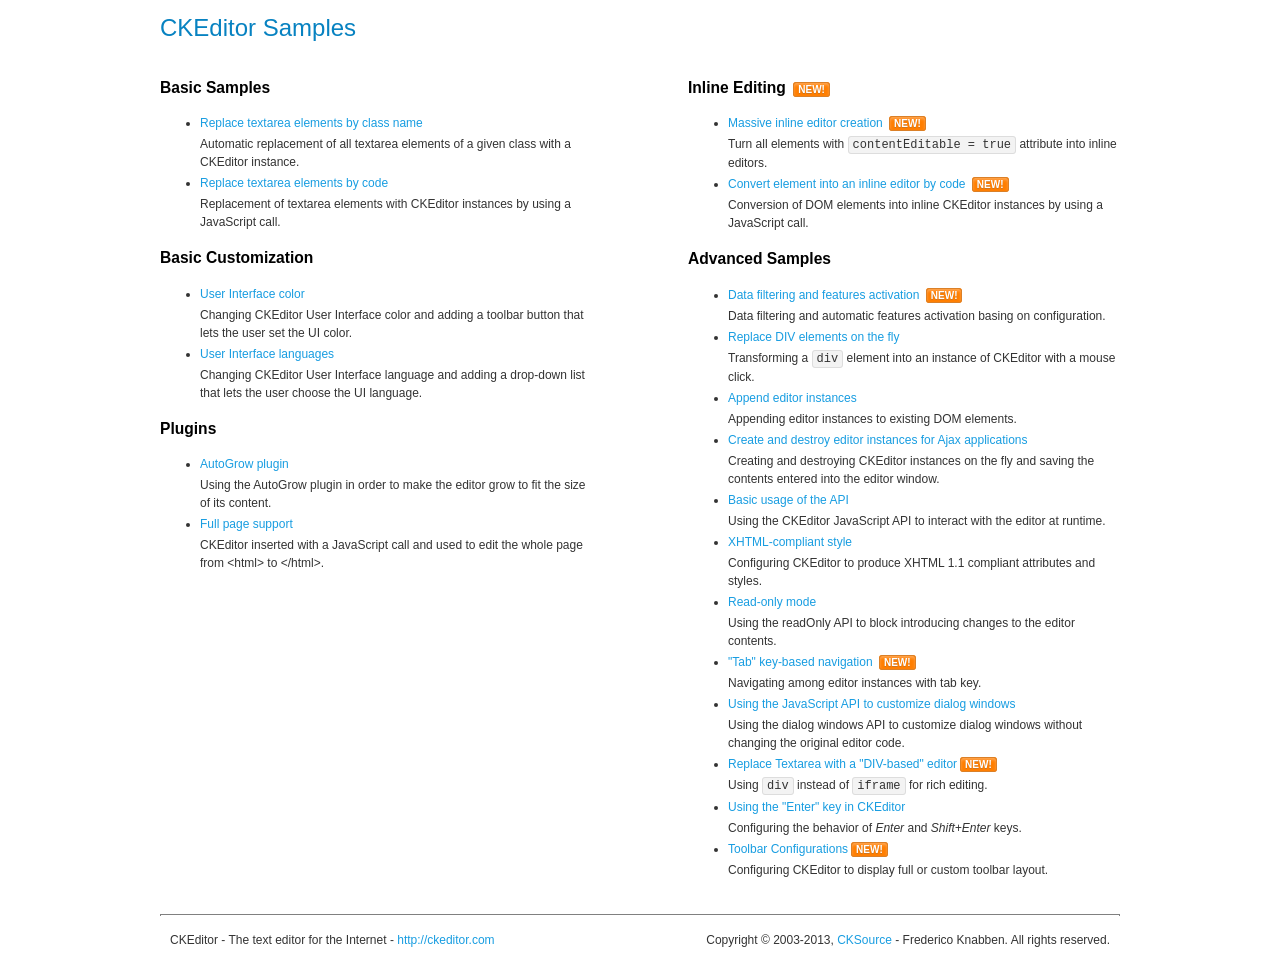
<file: public/plugins/3rd-party/ckeditor/samples/index.html>
<!DOCTYPE html>
<!--
Copyright (c) 2003-2013, CKSource - Frederico Knabben. All rights reserved.
For licensing, see LICENSE.html or http://ckeditor.com/license
-->
<html>
<head>
	<title>CKEditor Samples</title>
	<meta charset="utf-8">
	<link rel="stylesheet" href="sample.css">
</head>
<body>
	<h1 class="samples">
		CKEditor Samples
	</h1>
	<div class="twoColumns">
		<div class="twoColumnsLeft">
			<h2 class="samples">
				Basic Samples
			</h2>
			<dl class="samples">
				<dt><a class="samples" href="replacebyclass.html">Replace textarea elements by class name</a></dt>
				<dd>Automatic replacement of all textarea elements of a given class with a CKEditor instance.</dd>

				<dt><a class="samples" href="replacebycode.html">Replace textarea elements by code</a></dt>
				<dd>Replacement of textarea elements with CKEditor instances by using a JavaScript call.</dd>
			</dl>

			<h2 class="samples">
				Basic Customization
			</h2>
			<dl class="samples">
				<dt><a class="samples" href="uicolor.html">User Interface color</a></dt>
				<dd>Changing CKEditor User Interface color and adding a toolbar button that lets the user set the UI color.</dd>

				<dt><a class="samples" href="uilanguages.html">User Interface languages</a></dt>
				<dd>Changing CKEditor User Interface language and adding a drop-down list that lets the user choose the UI language.</dd>
			</dl>


			<h2 class="samples">Plugins</h2>
<dl class="samples">
<dt><a class="samples" href="plugins/autogrow/autogrow.html">AutoGrow plugin</a></dt>
<dd>Using the AutoGrow plugin in order to make the editor grow to fit the size of its content.</dd>

<dt><a class="samples" href="plugins/wysiwygarea/fullpage.html">Full page support</a></dt>
<dd>CKEditor inserted with a JavaScript call and used to edit the whole page from &lt;html&gt; to &lt;/html&gt;.</dd>
</dl>
		</div>
		<div class="twoColumnsRight">
			<h2 class="samples">
				Inline Editing <span class="new">New!</span>
			</h2>
			<dl class="samples">
				<dt><a class="samples" href="inlineall.html">Massive inline editor creation</a> <span class="new">New!</span></dt>
				<dd>Turn all elements with <code>contentEditable = true</code> attribute into inline editors.</dd>

				<dt><a class="samples" href="inlinebycode.html">Convert element into an inline editor by code</a> <span class="new">New!</span></dt>
				<dd>Conversion of DOM elements into inline CKEditor instances by using a JavaScript call.</dd>

				
			</dl>

			<h2 class="samples">
				Advanced Samples
			</h2>
			<dl class="samples">
				<dt><a class="samples" href="datafiltering.html">Data filtering and features activation</a> <span class="new">New!</span></dt>
				<dd>Data filtering and automatic features activation basing on configuration.</dd>

				<dt><a class="samples" href="divreplace.html">Replace DIV elements on the fly</a></dt>
				<dd>Transforming a <code>div</code> element into an instance of CKEditor with a mouse click.</dd>

				<dt><a class="samples" href="appendto.html">Append editor instances</a></dt>
				<dd>Appending editor instances to existing DOM elements.</dd>

				<dt><a class="samples" href="ajax.html">Create and destroy editor instances for Ajax applications</a></dt>
				<dd>Creating and destroying CKEditor instances on the fly and saving the contents entered into the editor window.</dd>

				<dt><a class="samples" href="api.html">Basic usage of the API</a></dt>
				<dd>Using the CKEditor JavaScript API to interact with the editor at runtime.</dd>

				<dt><a class="samples" href="xhtmlstyle.html">XHTML-compliant style</a></dt>
				<dd>Configuring CKEditor to produce XHTML 1.1 compliant attributes and styles.</dd>

				<dt><a class="samples" href="readonly.html">Read-only mode</a></dt>
				<dd>Using the readOnly API to block introducing changes to the editor contents.</dd>

				<dt><a class="samples" href="tabindex.html">"Tab" key-based navigation</a> <span class="new">New!</span></dt>
				<dd>Navigating among editor instances with tab key.</dd>


				
<dt><a class="samples" href="plugins/dialog/dialog.html">Using the JavaScript API to customize dialog windows</a></dt>
<dd>Using the dialog windows API to customize dialog windows without changing the original editor code.</dd>

<dt><a class="samples" href="plugins/divarea/divarea.html">Replace Textarea with a &quot;DIV-based&quot; editor</a><span class="new">New!</span></dt>
<dd>Using <code>div</code> instead of <code>iframe</code> for rich editing.</dd>

<dt><a class="samples" href="plugins/enterkey/enterkey.html">Using the &quot;Enter&quot; key in CKEditor</a></dt>
<dd>Configuring the behavior of <em>Enter</em> and <em>Shift+Enter</em> keys.</dd>

<dt><a class="samples" href="plugins/toolbar/toolbar.html">Toolbar Configurations</a><span class="new">New!</span></dt>
<dd>Configuring CKEditor to display full or custom toolbar layout.</dd>

			</dl>
		</div>
	</div>
	<div id="footer">
		<hr>
		<p>
			CKEditor - The text editor for the Internet - <a class="samples" href="http://ckeditor.com/">http://ckeditor.com</a>
		</p>
		<p id="copy">
			Copyright &copy; 2003-2013, <a class="samples" href="http://cksource.com/">CKSource</a> - Frederico Knabben. All rights reserved.
		</p>
	</div>
</body>
</html>
</file>
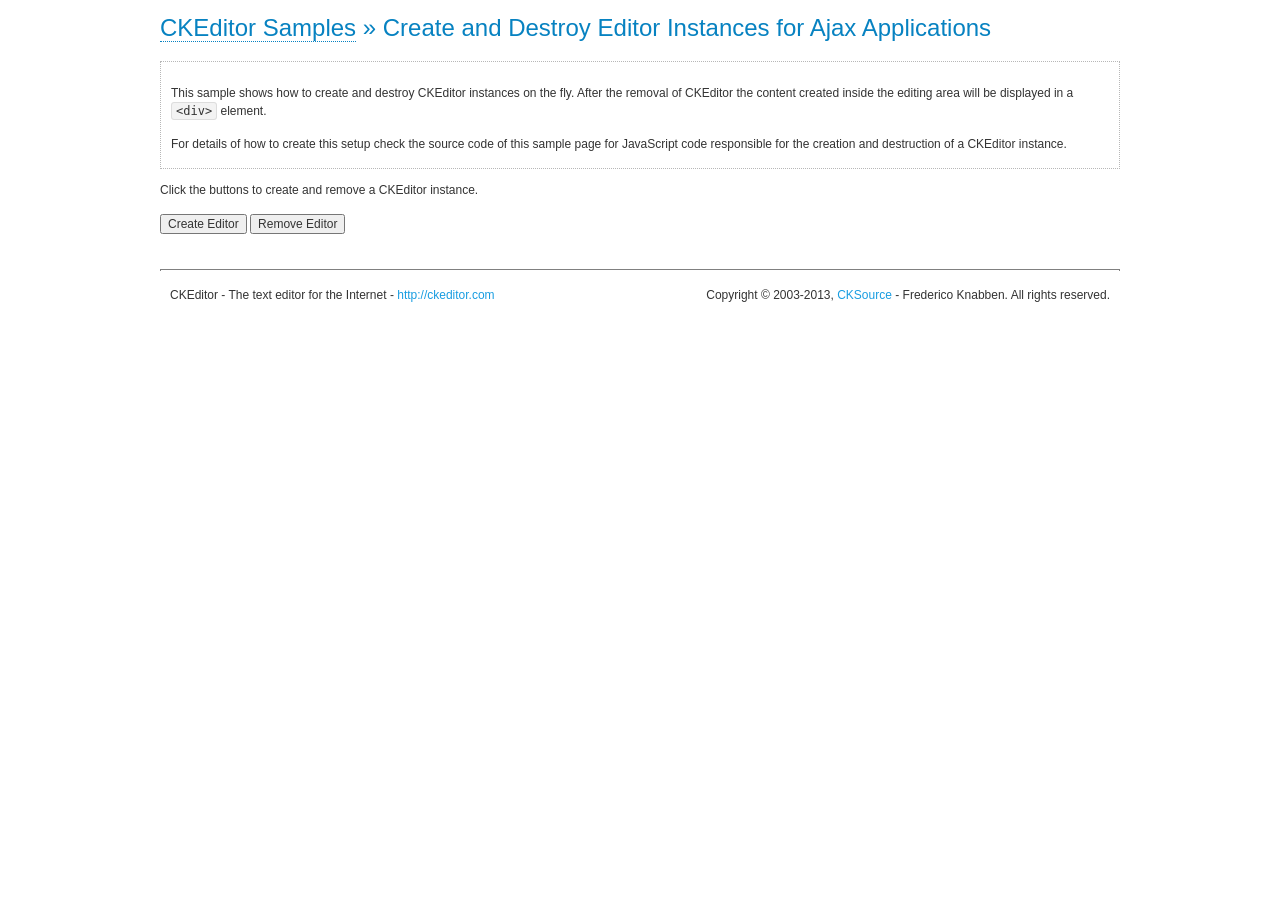
<file: public/plugins/3rd-party/ckeditor/samples/ajax.html>
<!DOCTYPE html>
<!--
Copyright (c) 2003-2013, CKSource - Frederico Knabben. All rights reserved.
For licensing, see LICENSE.html or http://ckeditor.com/license
-->
<html>
<head>
	<title>Ajax &mdash; CKEditor Sample</title>
	<meta charset="utf-8">
	<script src="../ckeditor.js"></script>
	<link rel="stylesheet" href="sample.css">
	<script>

		var editor, html = '';

		function createEditor() {
			if ( editor )
				return;

			// Create a new editor inside the <div id="editor">, setting its value to html
			var config = {};
			editor = CKEDITOR.appendTo( 'editor', config, html );
		}

		function removeEditor() {
			if ( !editor )
				return;

			// Retrieve the editor contents. In an Ajax application, this data would be
			// sent to the server or used in any other way.
			document.getElementById( 'editorcontents' ).innerHTML = html = editor.getData();
			document.getElementById( 'contents' ).style.display = '';

			// Destroy the editor.
			editor.destroy();
			editor = null;
		}

	</script>
</head>
<body>
	<h1 class="samples">
		<a href="index.html">CKEditor Samples</a> &raquo; Create and Destroy Editor Instances for Ajax Applications
	</h1>
	<div class="description">
		<p>
			This sample shows how to create and destroy CKEditor instances on the fly. After the removal of CKEditor the content created inside the editing
			area will be displayed in a <code>&lt;div&gt;</code> element.
		</p>
		<p>
			For details of how to create this setup check the source code of this sample page
			for JavaScript code responsible for the creation and destruction of a CKEditor instance.
		</p>
	</div>
	<p>Click the buttons to create and remove a CKEditor instance.</p>
	<p>
		<input onclick="createEditor();" type="button" value="Create Editor">
		<input onclick="removeEditor();" type="button" value="Remove Editor">
	</p>
	<!-- This div will hold the editor. -->
	<div id="editor">
	</div>
	<div id="contents" style="display: none">
		<p>
			Edited Contents:
		</p>
		<!-- This div will be used to display the editor contents. -->
		<div id="editorcontents">
		</div>
	</div>
	<div id="footer">
		<hr>
		<p>
			CKEditor - The text editor for the Internet - <a class="samples" href="http://ckeditor.com/">http://ckeditor.com</a>
		</p>
		<p id="copy">
			Copyright &copy; 2003-2013, <a class="samples" href="http://cksource.com/">CKSource</a> - Frederico
			Knabben. All rights reserved.
		</p>
	</div>
</body>
</html>
</file>
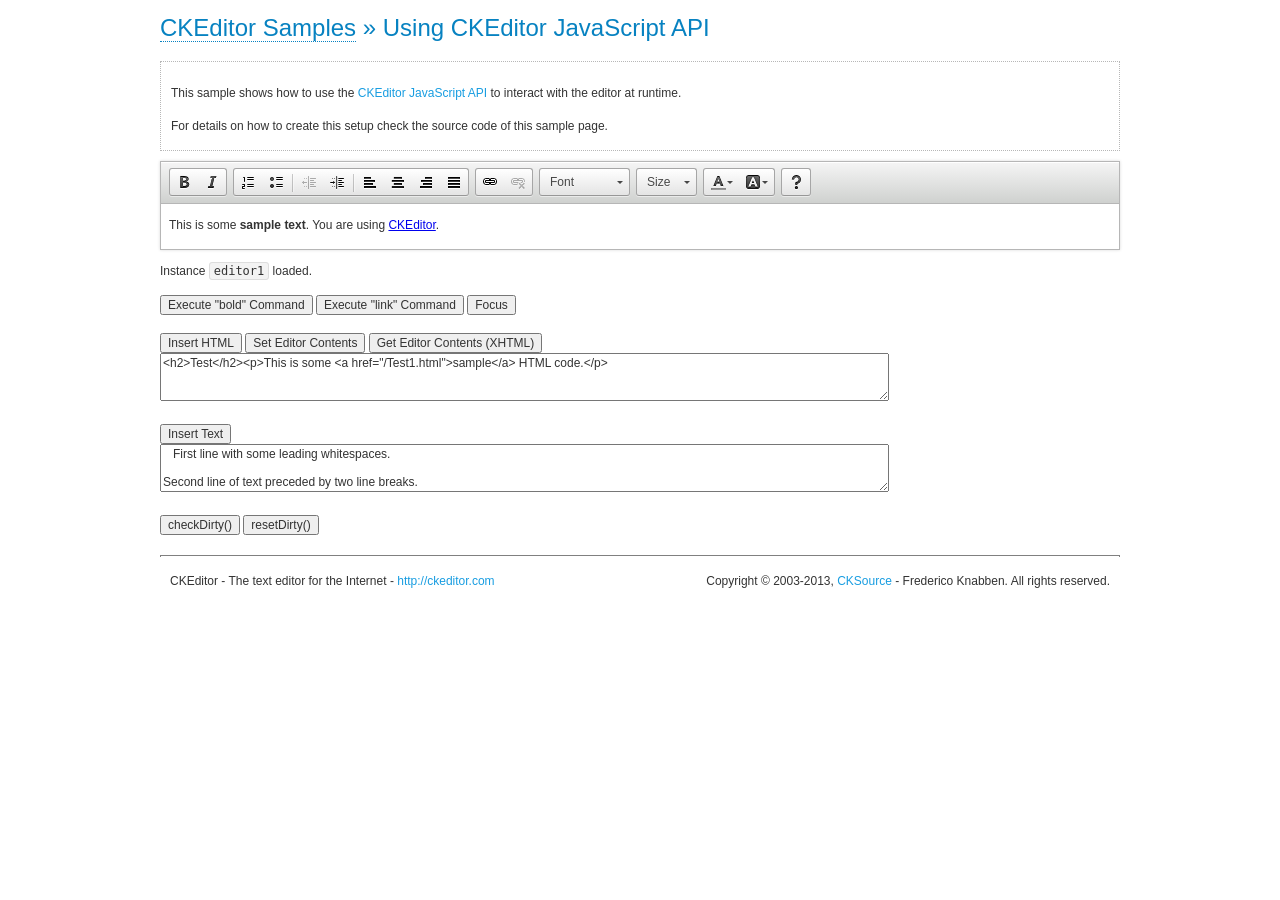
<file: public/plugins/3rd-party/ckeditor/samples/api.html>
<!DOCTYPE html>
<!--
Copyright (c) 2003-2013, CKSource - Frederico Knabben. All rights reserved.
For licensing, see LICENSE.html or http://ckeditor.com/license
-->
<html>
<head>
	<meta charset="utf-8">
	<title>API Usage &mdash; CKEditor Sample</title>
	<script src="../ckeditor.js"></script>
	<link href="sample.css" rel="stylesheet">
	<script>

// The instanceReady event is fired, when an instance of CKEditor has finished
// its initialization.
CKEDITOR.on( 'instanceReady', function( ev ) {
	// Show the editor name and description in the browser status bar.
	document.getElementById( 'eMessage' ).innerHTML = 'Instance <code>' + ev.editor.name + '<\/code> loaded.';

	// Show this sample buttons.
	document.getElementById( 'eButtons' ).style.display = 'block';
});

function InsertHTML() {
	// Get the editor instance that we want to interact with.
	var editor = CKEDITOR.instances.editor1;
	var value = document.getElementById( 'htmlArea' ).value;

	// Check the active editing mode.
	if ( editor.mode == 'wysiwyg' )
	{
		// Insert HTML code.
		// http://docs.ckeditor.com/#!/api/CKEDITOR.editor-method-insertHtml
		editor.insertHtml( value );
	}
	else
		alert( 'You must be in WYSIWYG mode!' );
}

function InsertText() {
	// Get the editor instance that we want to interact with.
	var editor = CKEDITOR.instances.editor1;
	var value = document.getElementById( 'txtArea' ).value;

	// Check the active editing mode.
	if ( editor.mode == 'wysiwyg' )
	{
		// Insert as plain text.
		// http://docs.ckeditor.com/#!/api/CKEDITOR.editor-method-insertText
		editor.insertText( value );
	}
	else
		alert( 'You must be in WYSIWYG mode!' );
}

function SetContents() {
	// Get the editor instance that we want to interact with.
	var editor = CKEDITOR.instances.editor1;
	var value = document.getElementById( 'htmlArea' ).value;

	// Set editor contents (replace current contents).
	// http://docs.ckeditor.com/#!/api/CKEDITOR.editor-method-setData
	editor.setData( value );
}

function GetContents() {
	// Get the editor instance that you want to interact with.
	var editor = CKEDITOR.instances.editor1;

	// Get editor contents
	// http://docs.ckeditor.com/#!/api/CKEDITOR.editor-method-getData
	alert( editor.getData() );
}

function ExecuteCommand( commandName ) {
	// Get the editor instance that we want to interact with.
	var editor = CKEDITOR.instances.editor1;

	// Check the active editing mode.
	if ( editor.mode == 'wysiwyg' )
	{
		// Execute the command.
		// http://docs.ckeditor.com/#!/api/CKEDITOR.editor-method-execCommand
		editor.execCommand( commandName );
	}
	else
		alert( 'You must be in WYSIWYG mode!' );
}

function CheckDirty() {
	// Get the editor instance that we want to interact with.
	var editor = CKEDITOR.instances.editor1;
	// Checks whether the current editor contents present changes when compared
	// to the contents loaded into the editor at startup
	// http://docs.ckeditor.com/#!/api/CKEDITOR.editor-method-checkDirty
	alert( editor.checkDirty() );
}

function ResetDirty() {
	// Get the editor instance that we want to interact with.
	var editor = CKEDITOR.instances.editor1;
	// Resets the "dirty state" of the editor (see CheckDirty())
	// http://docs.ckeditor.com/#!/api/CKEDITOR.editor-method-resetDirty
	editor.resetDirty();
	alert( 'The "IsDirty" status has been reset' );
}

function Focus() {
	CKEDITOR.instances.editor1.focus();
}

function onFocus() {
	document.getElementById( 'eMessage' ).innerHTML = '<b>' + this.name + ' is focused </b>';
}

function onBlur() {
	document.getElementById( 'eMessage' ).innerHTML = this.name + ' lost focus';
}

	</script>

</head>
<body>
	<h1 class="samples">
		<a href="index.html">CKEditor Samples</a> &raquo; Using CKEditor JavaScript API
	</h1>
	<div class="description">
	<p>
		This sample shows how to use the
		<a class="samples" href="http://docs.ckeditor.com/#!/api/CKEDITOR.editor">CKEditor JavaScript API</a>
		to interact with the editor at runtime.
	</p>
	<p>
		For details on how to create this setup check the source code of this sample page.
	</p>
	</div>

	<!-- This <div> holds alert messages to be display in the sample page. -->
	<div id="alerts">
		<noscript>
			<p>
				<strong>CKEditor requires JavaScript to run</strong>. In a browser with no JavaScript
				support, like yours, you should still see the contents (HTML data) and you should
				be able to edit it normally, without a rich editor interface.
			</p>
		</noscript>
	</div>
	<form action="../../../samples/sample_posteddata.php" method="post">
		<textarea cols="100" id="editor1" name="editor1" rows="10">&lt;p&gt;This is some &lt;strong&gt;sample text&lt;/strong&gt;. You are using &lt;a href="http://ckeditor.com/"&gt;CKEditor&lt;/a&gt;.&lt;/p&gt;</textarea>

		<script>
			// Replace the <textarea id="editor1"> with an CKEditor instance.
			CKEDITOR.replace( 'editor1', {
				on: {
					focus: onFocus,
					blur: onBlur,

					// Check for availability of corresponding plugins.
					pluginsLoaded: function( evt ) {
						var doc = CKEDITOR.document, ed = evt.editor;
						if ( !ed.getCommand( 'bold' ) )
							doc.getById( 'exec-bold' ).hide();
						if ( !ed.getCommand( 'link' ) )
							doc.getById( 'exec-link' ).hide();
					}
				}
			});
		</script>

		<p id="eMessage">
		</p>

		<div id="eButtons" style="display: none">
			<input id="exec-bold" onclick="ExecuteCommand('bold');" type="button" value="Execute &quot;bold&quot; Command">
			<input id="exec-link" onclick="ExecuteCommand('link');" type="button" value="Execute &quot;link&quot; Command">
			<input onclick="Focus();" type="button" value="Focus">
			<br><br>
			<input onclick="InsertHTML();" type="button" value="Insert HTML">
			<input onclick="SetContents();" type="button" value="Set Editor Contents">
			<input onclick="GetContents();" type="button" value="Get Editor Contents (XHTML)">
			<br>
			<textarea cols="100" id="htmlArea" rows="3">&lt;h2&gt;Test&lt;/h2&gt;&lt;p&gt;This is some &lt;a href="/Test1.html"&gt;sample&lt;/a&gt; HTML code.&lt;/p&gt;</textarea>
			<br>
			<br>
			<input onclick="InsertText();" type="button" value="Insert Text">
			<br>
			<textarea cols="100" id="txtArea" rows="3">   First line with some leading whitespaces.

Second line of text preceded by two line breaks.</textarea>
			<br>
			<br>
			<input onclick="CheckDirty();" type="button" value="checkDirty()">
			<input onclick="ResetDirty();" type="button" value="resetDirty()">
		</div>
	</form>
	<div id="footer">
		<hr>
		<p>
			CKEditor - The text editor for the Internet - <a class="samples" href="http://ckeditor.com/">http://ckeditor.com</a>
		</p>
		<p id="copy">
			Copyright &copy; 2003-2013, <a class="samples" href="http://cksource.com/">CKSource</a> - Frederico
			Knabben. All rights reserved.
		</p>
	</div>
</body>
</html>
</file>
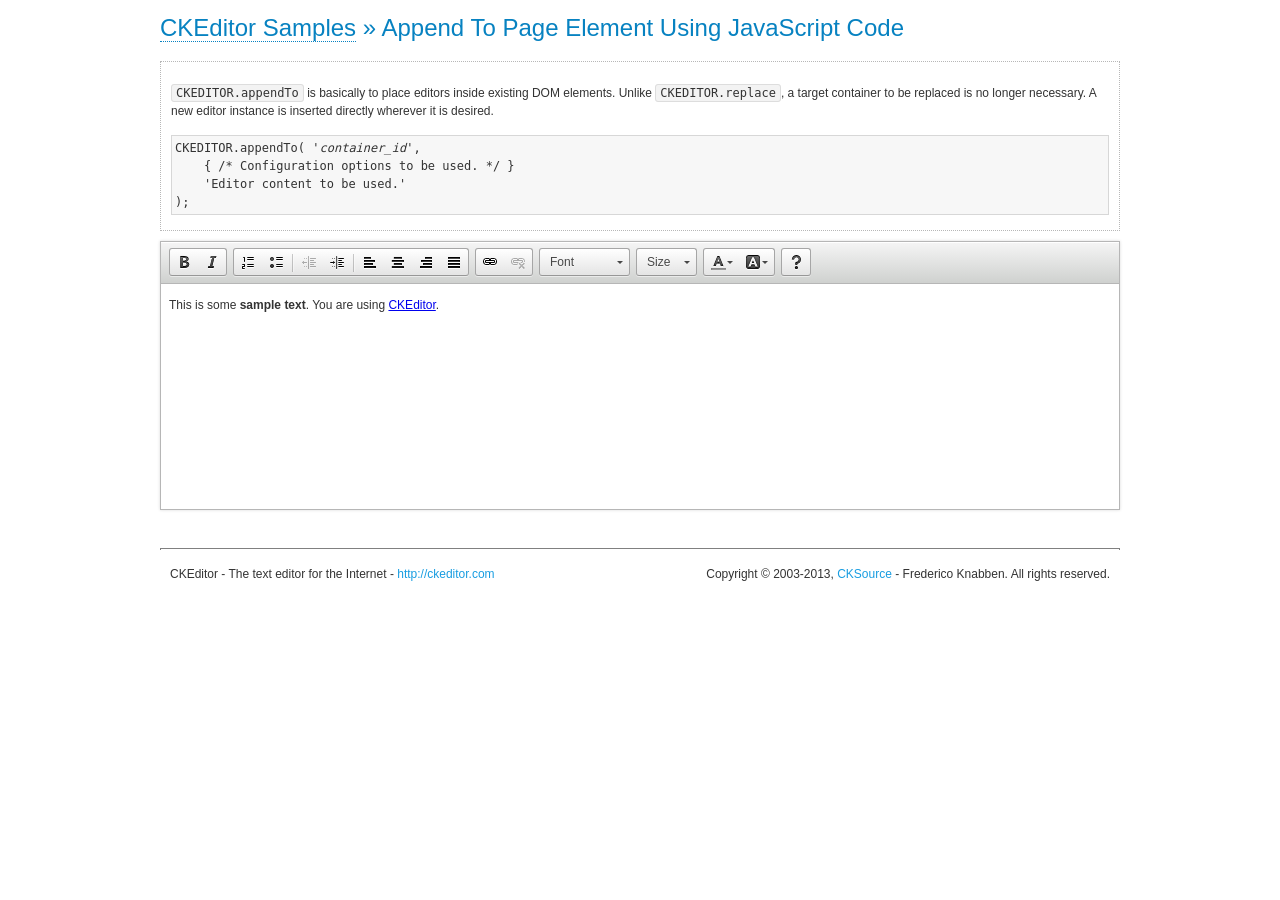
<file: public/plugins/3rd-party/ckeditor/samples/appendto.html>
<!DOCTYPE html>
<!--
Copyright (c) 2003-2013, CKSource - Frederico Knabben. All rights reserved.
For licensing, see LICENSE.html or http://ckeditor.com/license
-->
<html>
<head>
	<title>CKEDITOR.appendTo &mdash; CKEditor Sample</title>
	<meta charset="utf-8">
	<script src="../ckeditor.js"></script>
	<link rel="stylesheet" href="sample.css">
</head>
<body>
	<h1 class="samples">
		<a href="index.html">CKEditor Samples</a> &raquo; Append To Page Element Using JavaScript Code
	</h1>
	<div id="section1">
		<div class="description">
			<p>
				<code>CKEDITOR.appendTo</code> is basically to place editors
				inside existing DOM elements. Unlike <code>CKEDITOR.replace</code>,
				a target container to be replaced is no longer necessary. A new editor
				instance is inserted directly wherever it is desired.
			</p>
<pre class="samples">CKEDITOR.appendTo( '<em>container_id</em>',
	{ /* Configuration options to be used. */ }
	'Editor content to be used.'
);</pre>
		</div>
		<script>

			// This call can be placed at any point after the
			// <textarea>, or inside a <head><script> in a
			// window.onload event handler.

			// Replace the <textarea id="editor"> with an CKEditor
			// instance, using default configurations.
			CKEDITOR.appendTo( 'section1',
				null,
				'<p>This is some <strong>sample text</strong>. You are using <a href="http://ckeditor.com/">CKEditor</a>.</p>'
			);

		</script>
	</div>
	<br>
	<div id="footer">
		<hr>
		<p>
			CKEditor - The text editor for the Internet - <a class="samples" href="http://ckeditor.com/">http://ckeditor.com</a>
		</p>
		<p id="copy">
			Copyright &copy; 2003-2013, <a class="samples" href="http://cksource.com/">CKSource</a> - Frederico
			Knabben. All rights reserved.
		</p>
	</div>
</body>
</html>
</file>
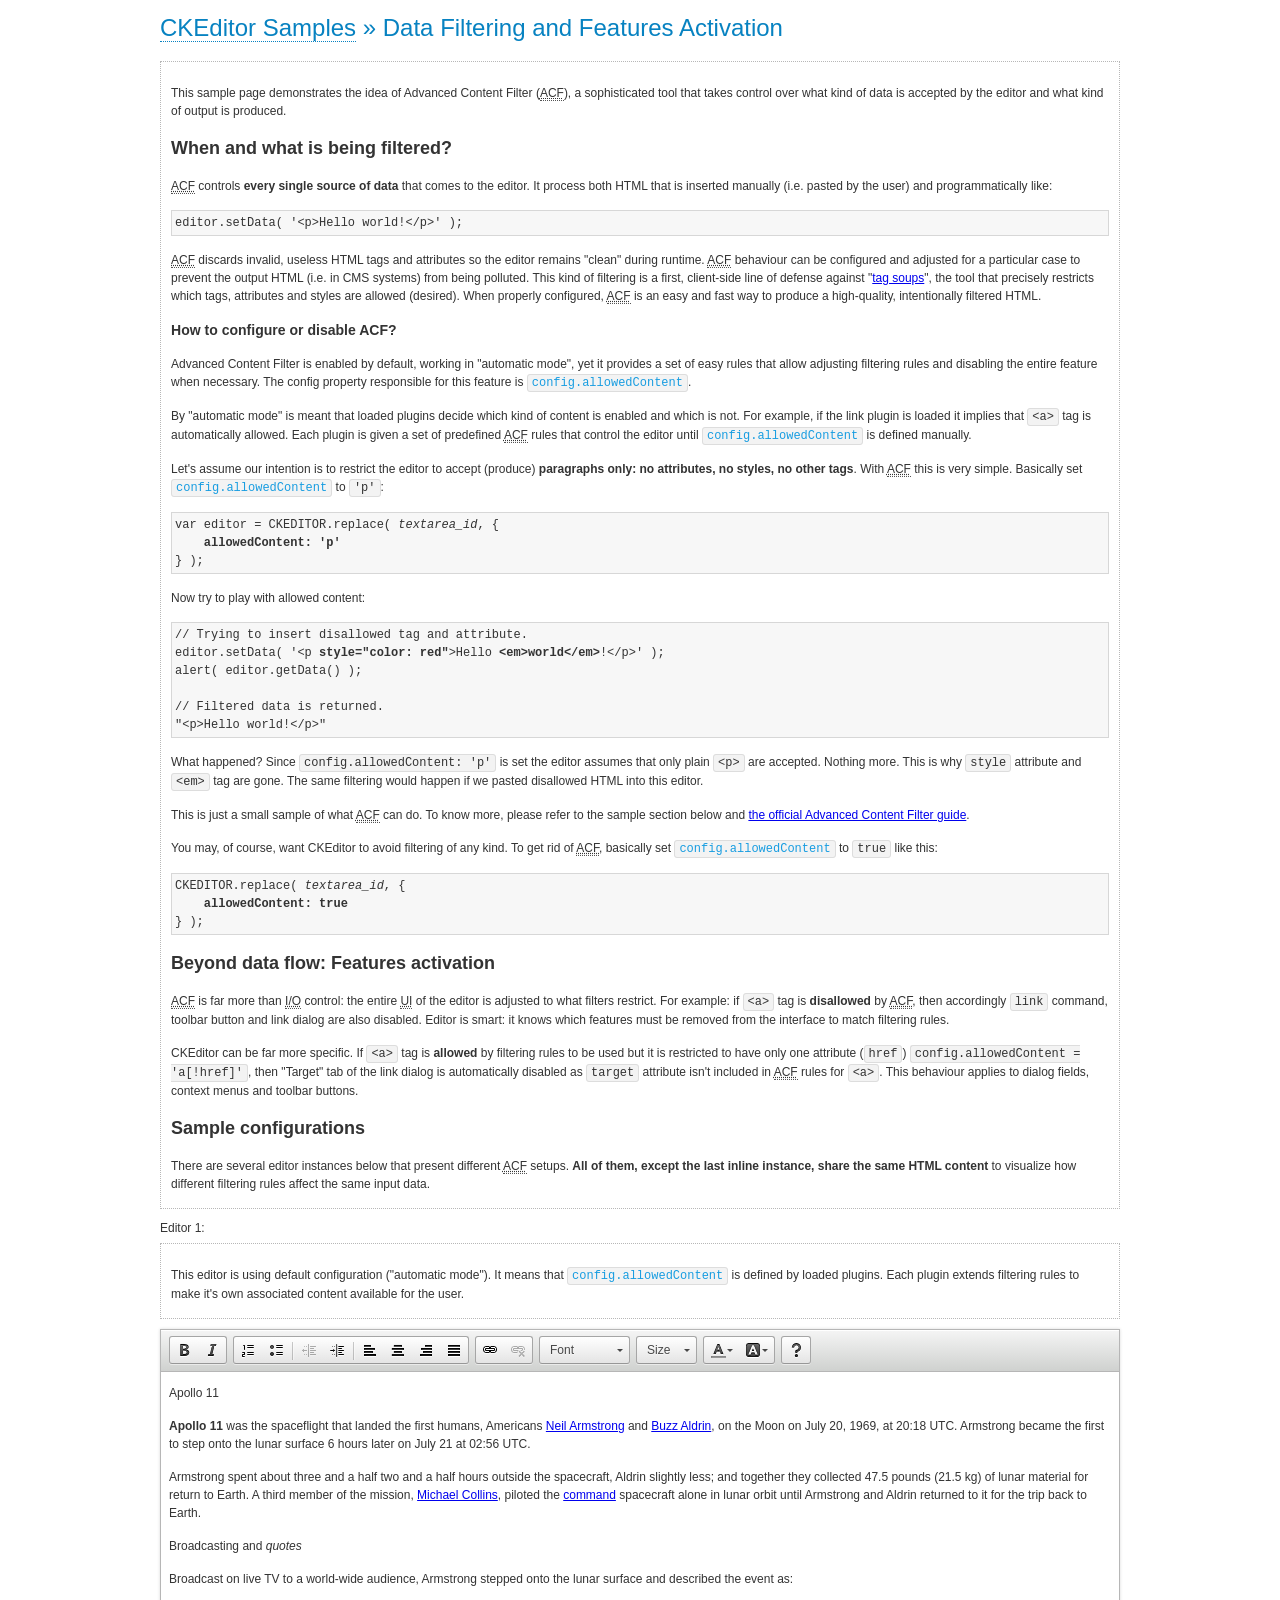
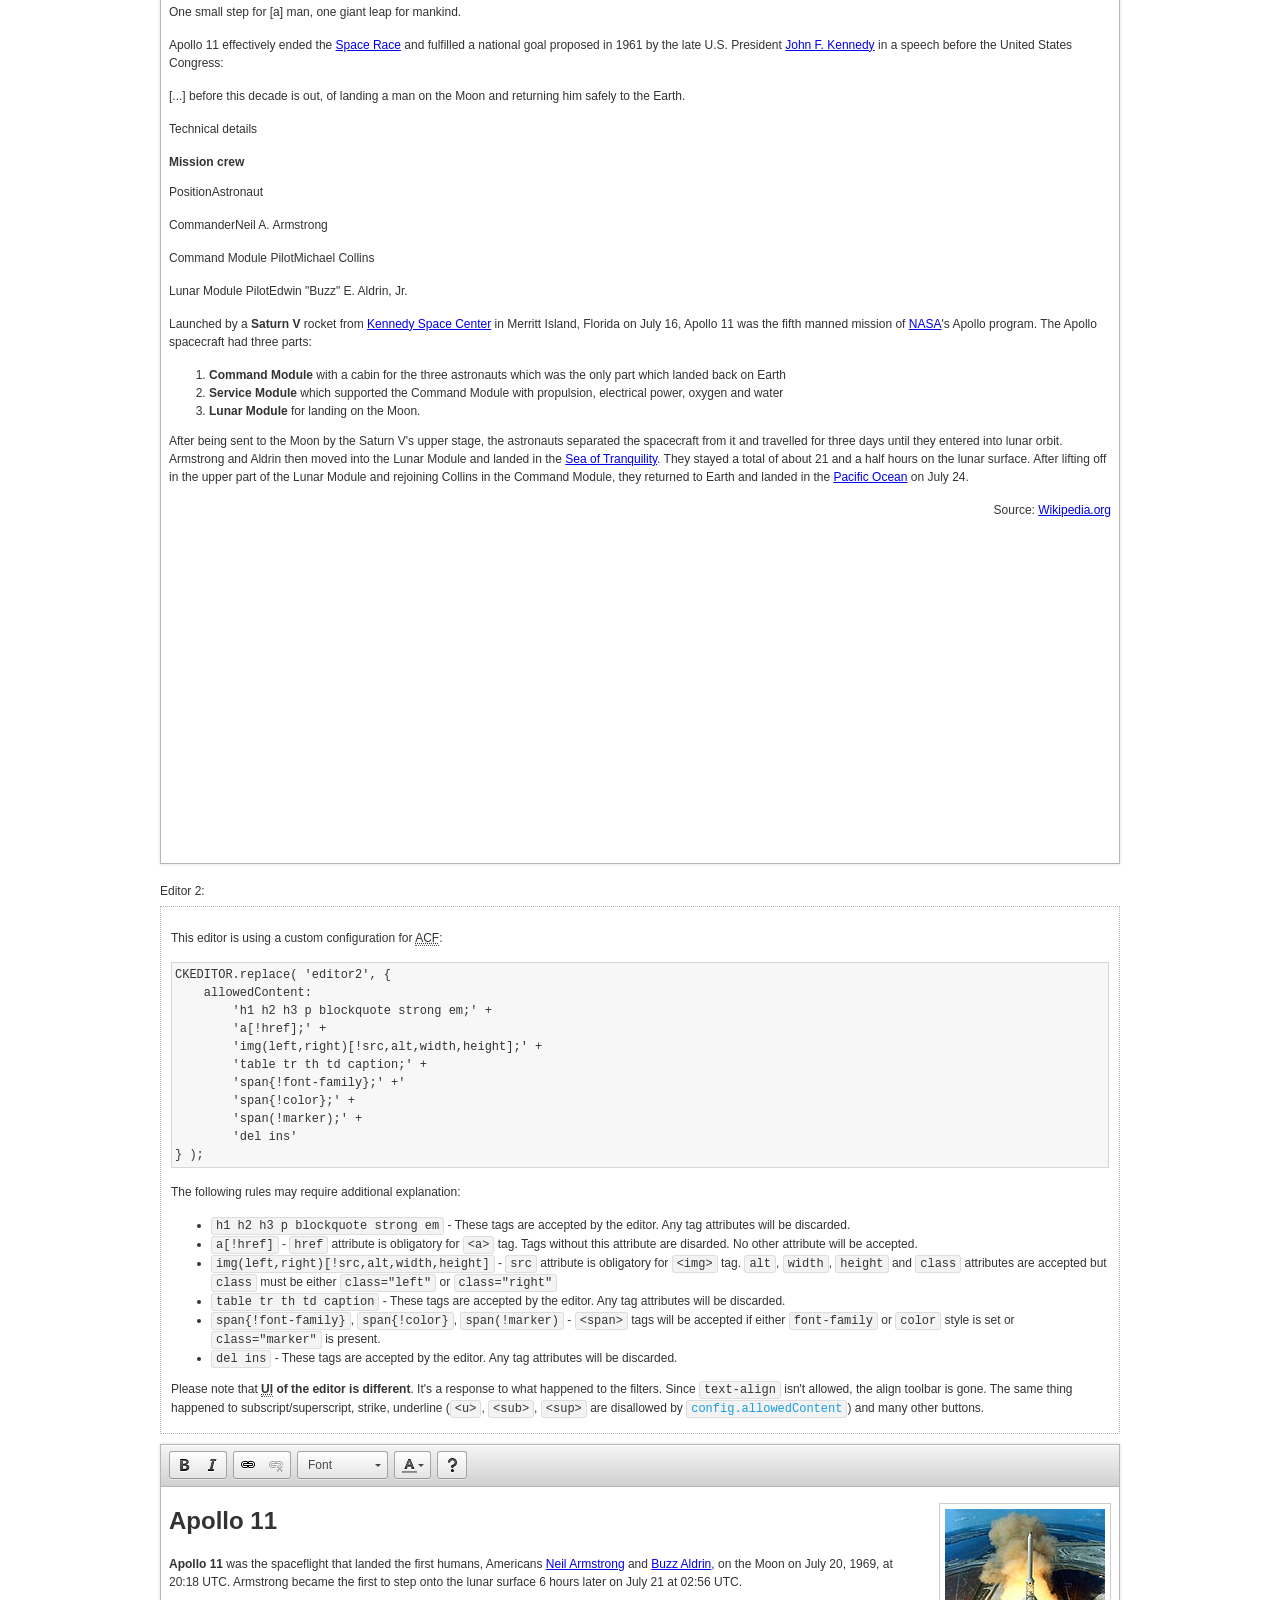
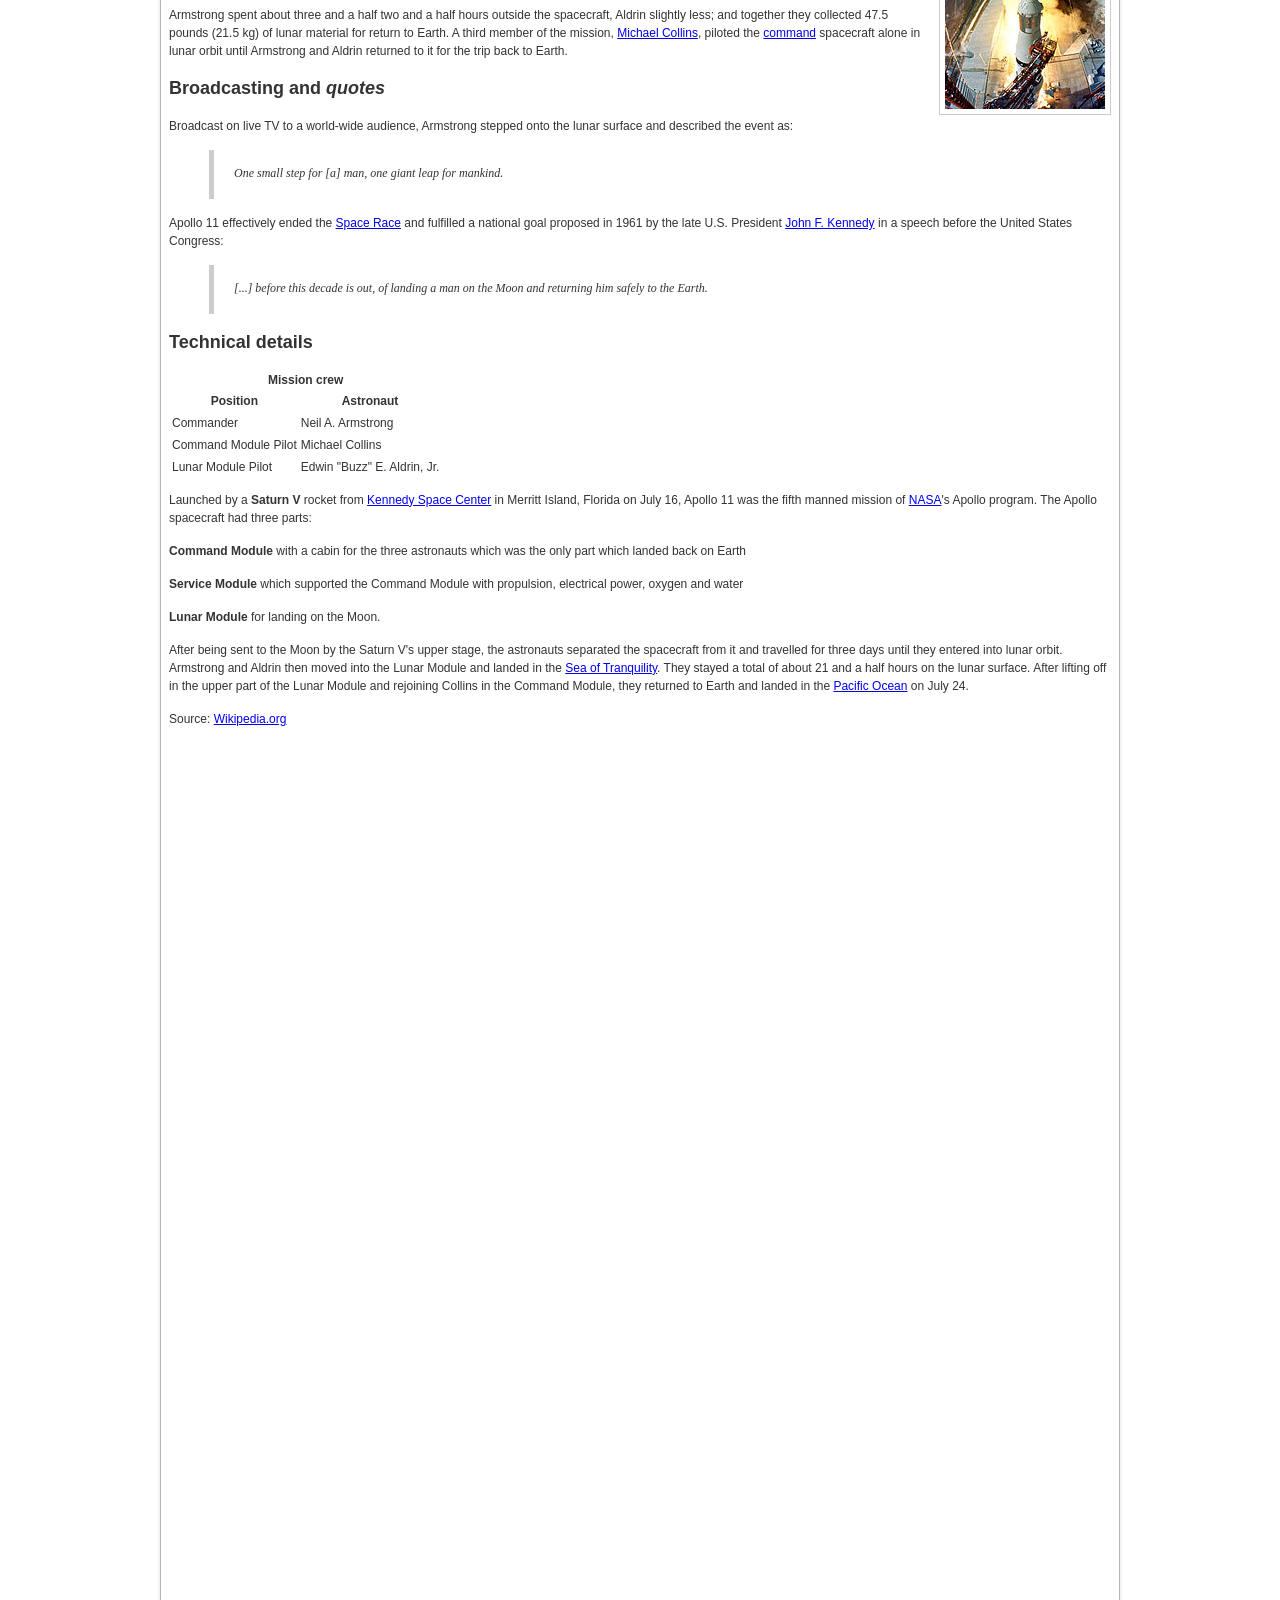
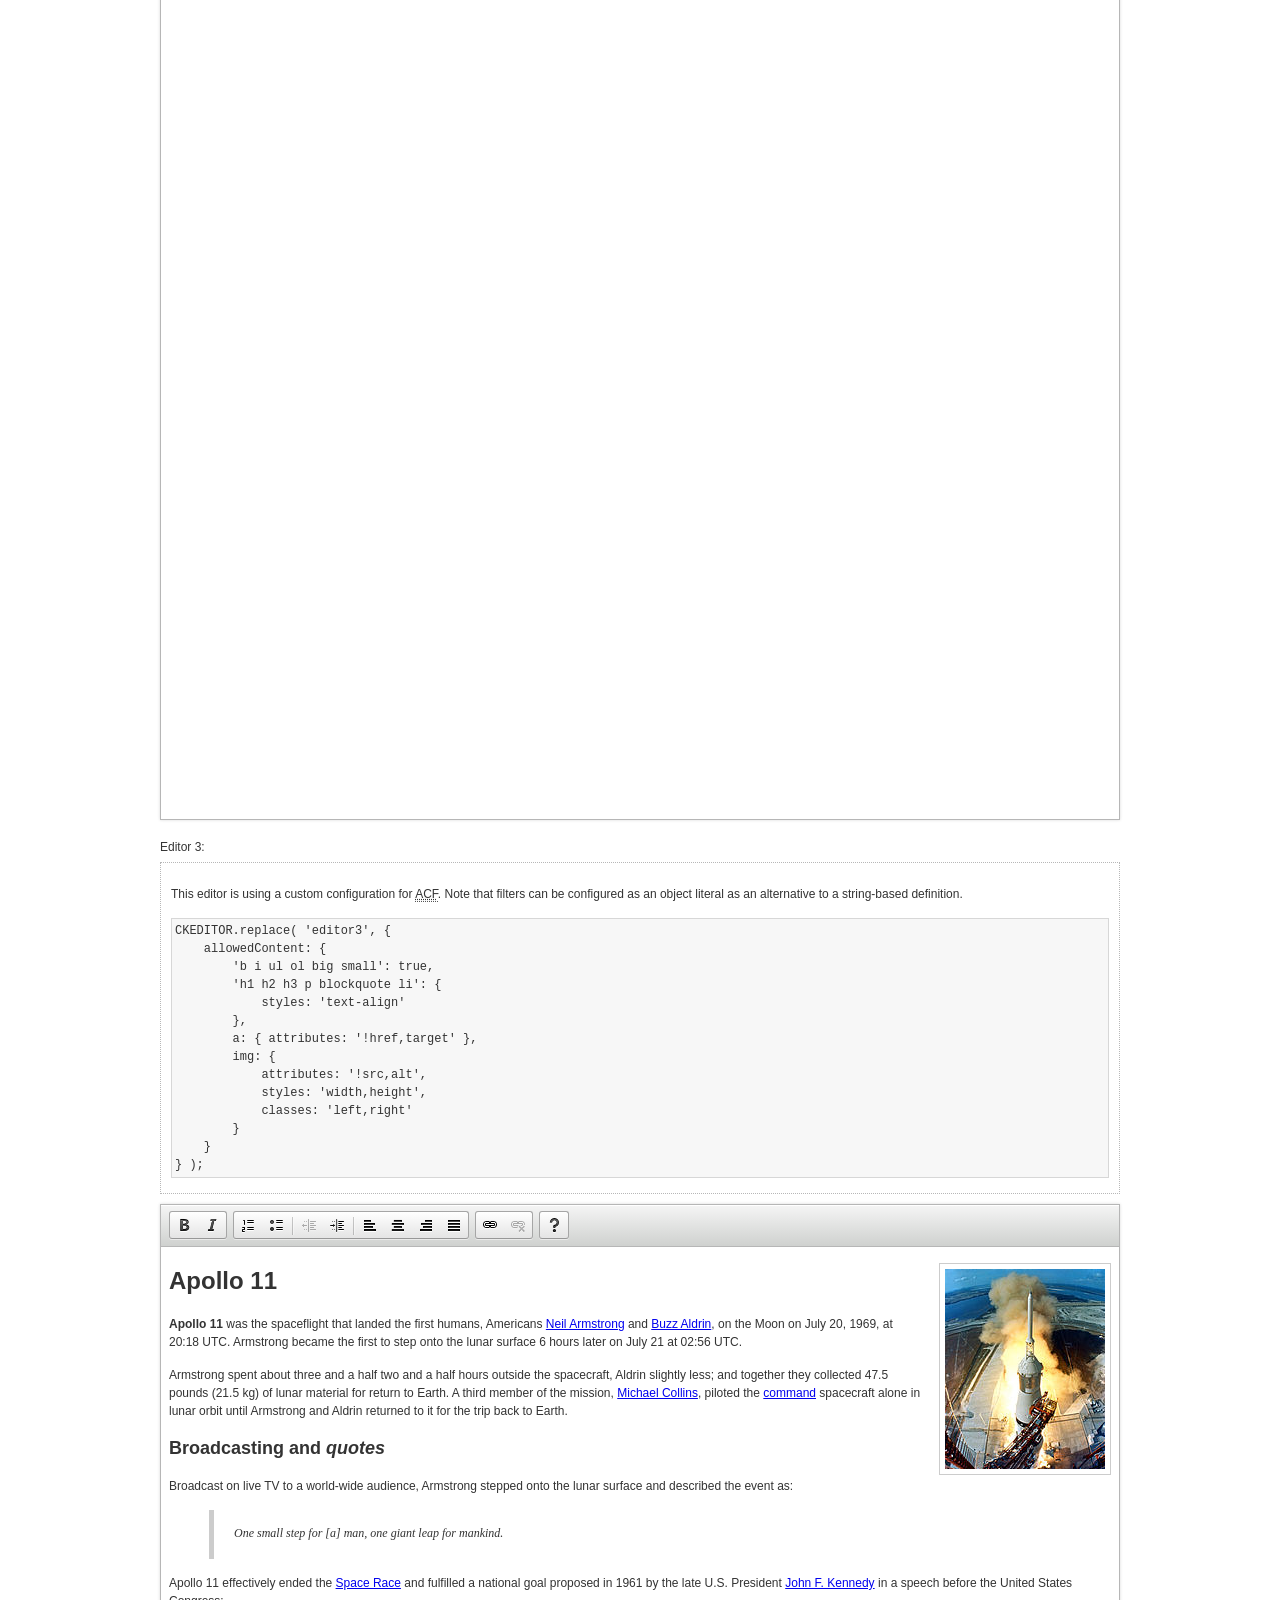
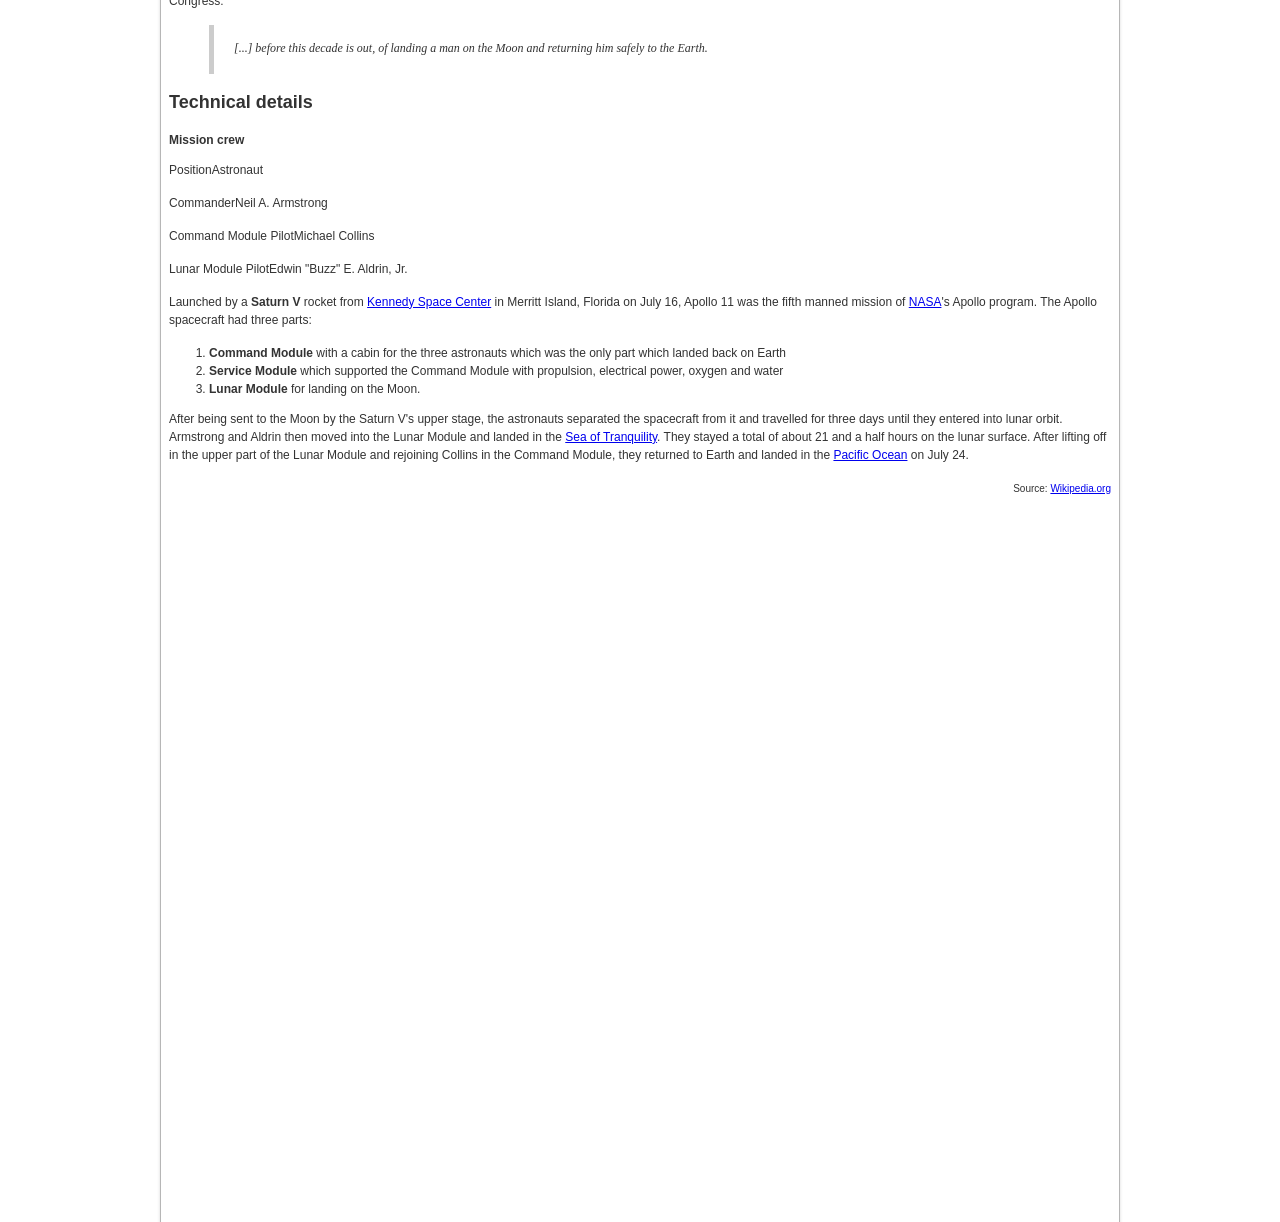
<file: public/plugins/3rd-party/ckeditor/samples/datafiltering.html>
<!DOCTYPE html>
<!--
Copyright (c) 2003-2013, CKSource - Frederico Knabben. All rights reserved.
For licensing, see LICENSE.html or http://ckeditor.com/license
-->
<html>
<head>
	<title>Data Filtering &mdash; CKEditor Sample</title>
	<meta charset="utf-8">
	<script src="../ckeditor.js"></script>
	<link rel="stylesheet" href="sample.css">
	<script>
		// Remove advanced tabs for all editors.
		CKEDITOR.config.removeDialogTabs = 'image:advanced;link:advanced;flash:advanced;creatediv:advanced;editdiv:advanced';
	</script>
</head>
<body>
	<h1 class="samples">
		<a href="index.html">CKEditor Samples</a> &raquo; Data Filtering and Features Activation
	</h1>
	<div class="description">
		<p>
			This sample page demonstrates the idea of Advanced Content Filter
			(<abbr title="Advanced Content Filter">ACF</abbr>), a sophisticated
			tool that takes control over what kind of data is accepted by the editor and what
			kind of output is produced.
		</p>
		<h2>When and what is being filtered?</h2>
		<p>
			<abbr title="Advanced Content Filter">ACF</abbr> controls
			<strong>every single source of data</strong> that comes to the editor.
			It process both HTML that is inserted manually (i.e. pasted by the user)
			and programmatically like:
		</p>
<pre class="samples">
editor.setData( '&lt;p&gt;Hello world!&lt;/p&gt;' );
</pre>
		<p>
			<abbr title="Advanced Content Filter">ACF</abbr> discards invalid,
			useless HTML tags and attributes so the editor remains "clean" during
			runtime. <abbr title="Advanced Content Filter">ACF</abbr> behaviour
			can be configured and adjusted for a particular case to prevent the
			output HTML (i.e. in CMS systems) from being polluted.

			This kind of filtering is a first, client-side line of defense
			against "<a href="http://en.wikipedia.org/wiki/Tag_soup">tag soups</a>",
			the tool that precisely restricts which tags, attributes and styles
			are allowed (desired). When properly configured, <abbr title="Advanced Content Filter">ACF</abbr>
			is an easy and fast way to produce a high-quality, intentionally filtered HTML.
		</p>

		<h3>How to configure or disable ACF?</h3>
		<p>
			Advanced Content Filter is enabled by default, working in "automatic mode", yet
			it provides a set of easy rules that allow adjusting filtering rules
			and disabling the entire feature when necessary. The config property
			responsible for this feature is <code><a class="samples"
			href="http://docs.ckeditor.com/#!/api/CKEDITOR.config-cfg-allowedContent">config.allowedContent</a></code>.
		</p>
		<p>
			By "automatic mode" is meant that loaded plugins decide which kind
			of content is enabled and which is not. For example, if the link
			plugin is loaded it implies that <code>&lt;a&gt;</code> tag is
			automatically allowed. Each plugin is given a set
			of predefined <abbr title="Advanced Content Filter">ACF</abbr> rules
			that control the editor until <code><a class="samples"
			href="http://docs.ckeditor.com/#!/api/CKEDITOR.config-cfg-allowedContent">
			config.allowedContent</a></code>
			is defined manually.
		</p>
		<p>
			Let's assume our intention is to restrict the editor to accept (produce) <strong>paragraphs
			only: no attributes, no styles, no other tags</strong>.
			With <abbr title="Advanced Content Filter">ACF</abbr>
			this is very simple. Basically set <code><a class="samples"
			href="http://docs.ckeditor.com/#!/api/CKEDITOR.config-cfg-allowedContent">
			config.allowedContent</a></code> to <code>'p'</code>:
		</p>
<pre class="samples">
var editor = CKEDITOR.replace( <em>textarea_id</em>, {
	<strong>allowedContent: 'p'</strong>
} );
</pre>
		<p>
			Now try to play with allowed content:
		</p>
<pre class="samples">
// Trying to insert disallowed tag and attribute.
editor.setData( '&lt;p <strong>style="color: red"</strong>&gt;Hello <strong>&lt;em&gt;world&lt;/em&gt;</strong>!&lt;/p&gt;' );
alert( editor.getData() );

// Filtered data is returned.
"&lt;p&gt;Hello world!&lt;/p&gt;"
</pre>
		<p>
			What happened? Since <code>config.allowedContent: 'p'</code> is set the editor assumes
			that only plain <code>&lt;p&gt;</code> are accepted. Nothing more. This is why
			<code>style</code> attribute and <code>&lt;em&gt;</code> tag are gone. The same
			filtering would happen if we pasted disallowed HTML into this editor.
		</p>
		<p>
			This is just a small sample of what <abbr title="Advanced Content Filter">ACF</abbr>
			can do. To know more, please refer to the sample section below and
			<a href="http://docs.ckeditor.com/#!/guide/dev_advanced_content_filter">the official Advanced Content Filter guide</a>.
		</p>
		<p>
			You may, of course, want CKEditor to avoid filtering of any kind.
			To get rid of <abbr title="Advanced Content Filter">ACF</abbr>,
			basically set <code><a class="samples"
			href="http://docs.ckeditor.com/#!/api/CKEDITOR.config-cfg-allowedContent">
			config.allowedContent</a></code> to <code>true</code> like this:
		</p>
<pre class="samples">
CKEDITOR.replace( <em>textarea_id</em>, {
	<strong>allowedContent: true</strong>
} );
</pre>

		<h2>Beyond data flow: Features activation</h2>
		<p>
			<abbr title="Advanced Content Filter">ACF</abbr> is far more than
			<abbr title="Input/Output">I/O</abbr> control: the entire
			<abbr title="User Interface">UI</abbr> of the editor is adjusted to what
			filters restrict. For example: if <code>&lt;a&gt;</code> tag is
			<strong>disallowed</strong>
			by <abbr title="Advanced Content Filter">ACF</abbr>,
			then accordingly <code>link</code> command, toolbar button and link dialog
			are also disabled. Editor is smart: it knows which features must be
			removed from the interface to match filtering rules.
		</p>
		<p>
			CKEditor can be far more specific. If <code>&lt;a&gt;</code> tag is
			<strong>allowed</strong> by filtering rules to be used but it is restricted
			to have only one attribute (<code>href</code>)
			<code>config.allowedContent = 'a[!href]'</code>, then
			"Target" tab of the link dialog is automatically disabled as <code>target</code>
			attribute isn't included in <abbr title="Advanced Content Filter">ACF</abbr> rules
			for <code>&lt;a&gt;</code>. This behaviour applies to dialog fields, context
			menus and toolbar buttons.
		</p>

		<h2>Sample configurations</h2>
		<p>
			There are several editor instances below that present different
			<abbr title="Advanced Content Filter">ACF</abbr> setups. <strong>All of them,
			except the last inline instance, share the same HTML content</strong> to visualize
			how different filtering rules affect the same input data.
		</p>
	</div>

	<div>
		<label for="editor1">
			Editor 1:
		</label>
		<div class="description">
			<p>
				This editor is using default configuration ("automatic mode"). It means that
				<code><a class="samples"
				href="http://docs.ckeditor.com/#!/api/CKEDITOR.config-cfg-allowedContent">
				config.allowedContent</a></code> is defined by loaded plugins.
				Each plugin extends filtering rules to make it's own associated content
				available for the user.
			</p>
		</div>
		<textarea cols="80" id="editor1" name="editor1" rows="10">
			&lt;h1&gt;&lt;img alt=&quot;Saturn V carrying Apollo 11&quot; class=&quot;right&quot; src=&quot;assets/sample.jpg&quot;/&gt; Apollo 11&lt;/h1&gt; &lt;p&gt;&lt;b&gt;Apollo 11&lt;/b&gt; was the spaceflight that landed the first humans, Americans &lt;a href=&quot;http://en.wikipedia.org/wiki/Neil_Armstrong&quot; title=&quot;Neil Armstrong&quot;&gt;Neil Armstrong&lt;/a&gt; and &lt;a href=&quot;http://en.wikipedia.org/wiki/Buzz_Aldrin&quot; title=&quot;Buzz Aldrin&quot;&gt;Buzz Aldrin&lt;/a&gt;, on the Moon on July 20, 1969, at 20:18 UTC. Armstrong became the first to step onto the lunar surface 6 hours later on July 21 at 02:56 UTC.&lt;/p&gt; &lt;p&gt;Armstrong spent about &lt;s&gt;three and a half&lt;/s&gt; two and a half hours outside the spacecraft, Aldrin slightly less; and together they collected 47.5 pounds (21.5&amp;nbsp;kg) of lunar material for return to Earth. A third member of the mission, &lt;a href=&quot;http://en.wikipedia.org/wiki/Michael_Collins_(astronaut)&quot; title=&quot;Michael Collins (astronaut)&quot;&gt;Michael Collins&lt;/a&gt;, piloted the &lt;a href=&quot;http://en.wikipedia.org/wiki/Apollo_Command/Service_Module&quot; title=&quot;Apollo Command/Service Module&quot;&gt;command&lt;/a&gt; spacecraft alone in lunar orbit until Armstrong and Aldrin returned to it for the trip back to Earth.&lt;/p&gt; &lt;h2&gt;Broadcasting and &lt;em&gt;quotes&lt;/em&gt; &lt;a id=&quot;quotes&quot; name=&quot;quotes&quot;&gt;&lt;/a&gt;&lt;/h2&gt; &lt;p&gt;Broadcast on live TV to a world-wide audience, Armstrong stepped onto the lunar surface and described the event as:&lt;/p&gt; &lt;blockquote&gt;&lt;p&gt;One small step for [a] man, one giant leap for mankind.&lt;/p&gt;&lt;/blockquote&gt; &lt;p&gt;Apollo 11 effectively ended the &lt;a href=&quot;http://en.wikipedia.org/wiki/Space_Race&quot; title=&quot;Space Race&quot;&gt;Space Race&lt;/a&gt; and fulfilled a national goal proposed in 1961 by the late U.S. President &lt;a href=&quot;http://en.wikipedia.org/wiki/John_F._Kennedy&quot; title=&quot;John F. Kennedy&quot;&gt;John F. Kennedy&lt;/a&gt; in a speech before the United States Congress:&lt;/p&gt; &lt;blockquote&gt;&lt;p&gt;[...] before this decade is out, of landing a man on the Moon and returning him safely to the Earth.&lt;/p&gt;&lt;/blockquote&gt; &lt;h2&gt;Technical details &lt;a id=&quot;tech-details&quot; name=&quot;tech-details&quot;&gt;&lt;/a&gt;&lt;/h2&gt; &lt;table align=&quot;right&quot; border=&quot;1&quot; bordercolor=&quot;#ccc&quot; cellpadding=&quot;5&quot; cellspacing=&quot;0&quot; style=&quot;border-collapse:collapse;margin:10px 0 10px 15px;&quot;&gt; &lt;caption&gt;&lt;strong&gt;Mission crew&lt;/strong&gt;&lt;/caption&gt; &lt;thead&gt; &lt;tr&gt; &lt;th scope=&quot;col&quot;&gt;Position&lt;/th&gt; &lt;th scope=&quot;col&quot;&gt;Astronaut&lt;/th&gt; &lt;/tr&gt; &lt;/thead&gt; &lt;tbody&gt; &lt;tr&gt; &lt;td&gt;Commander&lt;/td&gt; &lt;td&gt;Neil A. Armstrong&lt;/td&gt; &lt;/tr&gt; &lt;tr&gt; &lt;td&gt;Command Module Pilot&lt;/td&gt; &lt;td&gt;Michael Collins&lt;/td&gt; &lt;/tr&gt; &lt;tr&gt; &lt;td&gt;Lunar Module Pilot&lt;/td&gt; &lt;td&gt;Edwin &amp;quot;Buzz&amp;quot; E. Aldrin, Jr.&lt;/td&gt; &lt;/tr&gt; &lt;/tbody&gt; &lt;/table&gt; &lt;p&gt;Launched by a &lt;strong&gt;Saturn V&lt;/strong&gt; rocket from &lt;a href=&quot;http://en.wikipedia.org/wiki/Kennedy_Space_Center&quot; title=&quot;Kennedy Space Center&quot;&gt;Kennedy Space Center&lt;/a&gt; in Merritt Island, Florida on July 16, Apollo 11 was the fifth manned mission of &lt;a href=&quot;http://en.wikipedia.org/wiki/NASA&quot; title=&quot;NASA&quot;&gt;NASA&lt;/a&gt;&amp;#39;s Apollo program. The Apollo spacecraft had three parts:&lt;/p&gt; &lt;ol&gt; &lt;li&gt;&lt;strong&gt;Command Module&lt;/strong&gt; with a cabin for the three astronauts which was the only part which landed back on Earth&lt;/li&gt; &lt;li&gt;&lt;strong&gt;Service Module&lt;/strong&gt; which supported the Command Module with propulsion, electrical power, oxygen and water&lt;/li&gt; &lt;li&gt;&lt;strong&gt;Lunar Module&lt;/strong&gt; for landing on the Moon.&lt;/li&gt; &lt;/ol&gt; &lt;p&gt;After being sent to the Moon by the Saturn V&amp;#39;s upper stage, the astronauts separated the spacecraft from it and travelled for three days until they entered into lunar orbit. Armstrong and Aldrin then moved into the Lunar Module and landed in the &lt;a href=&quot;http://en.wikipedia.org/wiki/Mare_Tranquillitatis&quot; title=&quot;Mare Tranquillitatis&quot;&gt;Sea of Tranquility&lt;/a&gt;. They stayed a total of about 21 and a half hours on the lunar surface. After lifting off in the upper part of the Lunar Module and rejoining Collins in the Command Module, they returned to Earth and landed in the &lt;a href=&quot;http://en.wikipedia.org/wiki/Pacific_Ocean&quot; title=&quot;Pacific Ocean&quot;&gt;Pacific Ocean&lt;/a&gt; on July 24.&lt;/p&gt; &lt;hr/&gt; &lt;p style=&quot;text-align: right;&quot;&gt;&lt;small&gt;Source: &lt;a href=&quot;http://en.wikipedia.org/wiki/Apollo_11&quot;&gt;Wikipedia.org&lt;/a&gt;&lt;/small&gt;&lt;/p&gt;
		</textarea>

		<script>

			CKEDITOR.replace( 'editor1' );

		</script>
	</div>

	<br>

	<div>
		<label for="editor2">
			Editor 2:
		</label>
		<div class="description">
			<p>
				This editor is using a custom configuration for
				<abbr title="Advanced Content Filter">ACF</abbr>:
			</p>
<pre class="samples">
CKEDITOR.replace( 'editor2', {
	allowedContent:
		'h1 h2 h3 p blockquote strong em;' +
		'a[!href];' +
		'img(left,right)[!src,alt,width,height];' +
		'table tr th td caption;' +
		'span{!font-family};' +'
		'span{!color};' +
		'span(!marker);' +
		'del ins'
} );
</pre>
			<p>
				The following rules may require additional explanation:
			</p>
			<ul>
				<li>
					<code>h1 h2 h3 p blockquote strong em</code> - These tags
					are accepted by the editor. Any tag attributes will be discarded.
				</li>
				<li>
					<code>a[!href]</code> - <code>href</code> attribute is obligatory
					for <code>&lt;a&gt;</code> tag. Tags without this attribute
					are disarded. No other attribute will be accepted.
				</li>
				<li>
					<code>img(left,right)[!src,alt,width,height]</code> - <code>src</code>
					attribute is obligatory for <code>&lt;img&gt;</code> tag.
					<code>alt</code>, <code>width</code>, <code>height</code>
					and <code>class</code> attributes are accepted but
					<code>class</code> must be either <code>class="left"</code>
					or <code>class="right"</code>
				</li>
				<li>
					<code>table tr th td caption</code> - These tags
					are accepted by the editor. Any tag attributes will be discarded.
				</li>
				<li>
					<code>span{!font-family}</code>, <code>span{!color}</code>,
					<code>span(!marker)</code> - <code>&lt;span&gt;</code> tags
					will be accepted if either <code>font-family</code> or
					<code>color</code> style is set or <code>class="marker"</code>
					is present.
				</li>
				<li>
					<code>del ins</code> - These tags
					are accepted by the editor. Any tag attributes will be discarded.
				</li>
			</ul>
			<p>
				Please note that <strong><abbr title="User Interface">UI</abbr> of the
				editor is different</strong>. It's a response to what happened to the filters.
				Since <code>text-align</code> isn't allowed, the align toolbar is gone.
				The same thing happened to subscript/superscript, strike, underline
				(<code>&lt;u&gt;</code>, <code>&lt;sub&gt;</code>, <code>&lt;sup&gt;</code>
				are disallowed by <code><a class="samples"
				href="http://docs.ckeditor.com/#!/api/CKEDITOR.config-cfg-allowedContent">
				config.allowedContent</a></code>) and many other buttons.
			</p>
		</div>
		<textarea cols="80" id="editor2" name="editor2" rows="10">
			&lt;h1&gt;&lt;img alt=&quot;Saturn V carrying Apollo 11&quot; class=&quot;right&quot; src=&quot;assets/sample.jpg&quot;/&gt; Apollo 11&lt;/h1&gt; &lt;p&gt;&lt;b&gt;Apollo 11&lt;/b&gt; was the spaceflight that landed the first humans, Americans &lt;a href=&quot;http://en.wikipedia.org/wiki/Neil_Armstrong&quot; title=&quot;Neil Armstrong&quot;&gt;Neil Armstrong&lt;/a&gt; and &lt;a href=&quot;http://en.wikipedia.org/wiki/Buzz_Aldrin&quot; title=&quot;Buzz Aldrin&quot;&gt;Buzz Aldrin&lt;/a&gt;, on the Moon on July 20, 1969, at 20:18 UTC. Armstrong became the first to step onto the lunar surface 6 hours later on July 21 at 02:56 UTC.&lt;/p&gt; &lt;p&gt;Armstrong spent about &lt;s&gt;three and a half&lt;/s&gt; two and a half hours outside the spacecraft, Aldrin slightly less; and together they collected 47.5 pounds (21.5&amp;nbsp;kg) of lunar material for return to Earth. A third member of the mission, &lt;a href=&quot;http://en.wikipedia.org/wiki/Michael_Collins_(astronaut)&quot; title=&quot;Michael Collins (astronaut)&quot;&gt;Michael Collins&lt;/a&gt;, piloted the &lt;a href=&quot;http://en.wikipedia.org/wiki/Apollo_Command/Service_Module&quot; title=&quot;Apollo Command/Service Module&quot;&gt;command&lt;/a&gt; spacecraft alone in lunar orbit until Armstrong and Aldrin returned to it for the trip back to Earth.&lt;/p&gt; &lt;h2&gt;Broadcasting and &lt;em&gt;quotes&lt;/em&gt; &lt;a id=&quot;quotes&quot; name=&quot;quotes&quot;&gt;&lt;/a&gt;&lt;/h2&gt; &lt;p&gt;Broadcast on live TV to a world-wide audience, Armstrong stepped onto the lunar surface and described the event as:&lt;/p&gt; &lt;blockquote&gt;&lt;p&gt;One small step for [a] man, one giant leap for mankind.&lt;/p&gt;&lt;/blockquote&gt; &lt;p&gt;Apollo 11 effectively ended the &lt;a href=&quot;http://en.wikipedia.org/wiki/Space_Race&quot; title=&quot;Space Race&quot;&gt;Space Race&lt;/a&gt; and fulfilled a national goal proposed in 1961 by the late U.S. President &lt;a href=&quot;http://en.wikipedia.org/wiki/John_F._Kennedy&quot; title=&quot;John F. Kennedy&quot;&gt;John F. Kennedy&lt;/a&gt; in a speech before the United States Congress:&lt;/p&gt; &lt;blockquote&gt;&lt;p&gt;[...] before this decade is out, of landing a man on the Moon and returning him safely to the Earth.&lt;/p&gt;&lt;/blockquote&gt; &lt;h2&gt;Technical details &lt;a id=&quot;tech-details&quot; name=&quot;tech-details&quot;&gt;&lt;/a&gt;&lt;/h2&gt; &lt;table align=&quot;right&quot; border=&quot;1&quot; bordercolor=&quot;#ccc&quot; cellpadding=&quot;5&quot; cellspacing=&quot;0&quot; style=&quot;border-collapse:collapse;margin:10px 0 10px 15px;&quot;&gt; &lt;caption&gt;&lt;strong&gt;Mission crew&lt;/strong&gt;&lt;/caption&gt; &lt;thead&gt; &lt;tr&gt; &lt;th scope=&quot;col&quot;&gt;Position&lt;/th&gt; &lt;th scope=&quot;col&quot;&gt;Astronaut&lt;/th&gt; &lt;/tr&gt; &lt;/thead&gt; &lt;tbody&gt; &lt;tr&gt; &lt;td&gt;Commander&lt;/td&gt; &lt;td&gt;Neil A. Armstrong&lt;/td&gt; &lt;/tr&gt; &lt;tr&gt; &lt;td&gt;Command Module Pilot&lt;/td&gt; &lt;td&gt;Michael Collins&lt;/td&gt; &lt;/tr&gt; &lt;tr&gt; &lt;td&gt;Lunar Module Pilot&lt;/td&gt; &lt;td&gt;Edwin &amp;quot;Buzz&amp;quot; E. Aldrin, Jr.&lt;/td&gt; &lt;/tr&gt; &lt;/tbody&gt; &lt;/table&gt; &lt;p&gt;Launched by a &lt;strong&gt;Saturn V&lt;/strong&gt; rocket from &lt;a href=&quot;http://en.wikipedia.org/wiki/Kennedy_Space_Center&quot; title=&quot;Kennedy Space Center&quot;&gt;Kennedy Space Center&lt;/a&gt; in Merritt Island, Florida on July 16, Apollo 11 was the fifth manned mission of &lt;a href=&quot;http://en.wikipedia.org/wiki/NASA&quot; title=&quot;NASA&quot;&gt;NASA&lt;/a&gt;&amp;#39;s Apollo program. The Apollo spacecraft had three parts:&lt;/p&gt; &lt;ol&gt; &lt;li&gt;&lt;strong&gt;Command Module&lt;/strong&gt; with a cabin for the three astronauts which was the only part which landed back on Earth&lt;/li&gt; &lt;li&gt;&lt;strong&gt;Service Module&lt;/strong&gt; which supported the Command Module with propulsion, electrical power, oxygen and water&lt;/li&gt; &lt;li&gt;&lt;strong&gt;Lunar Module&lt;/strong&gt; for landing on the Moon.&lt;/li&gt; &lt;/ol&gt; &lt;p&gt;After being sent to the Moon by the Saturn V&amp;#39;s upper stage, the astronauts separated the spacecraft from it and travelled for three days until they entered into lunar orbit. Armstrong and Aldrin then moved into the Lunar Module and landed in the &lt;a href=&quot;http://en.wikipedia.org/wiki/Mare_Tranquillitatis&quot; title=&quot;Mare Tranquillitatis&quot;&gt;Sea of Tranquility&lt;/a&gt;. They stayed a total of about 21 and a half hours on the lunar surface. After lifting off in the upper part of the Lunar Module and rejoining Collins in the Command Module, they returned to Earth and landed in the &lt;a href=&quot;http://en.wikipedia.org/wiki/Pacific_Ocean&quot; title=&quot;Pacific Ocean&quot;&gt;Pacific Ocean&lt;/a&gt; on July 24.&lt;/p&gt; &lt;hr/&gt; &lt;p style=&quot;text-align: right;&quot;&gt;&lt;small&gt;Source: &lt;a href=&quot;http://en.wikipedia.org/wiki/Apollo_11&quot;&gt;Wikipedia.org&lt;/a&gt;&lt;/small&gt;&lt;/p&gt;
		</textarea>
		<script>

			CKEDITOR.replace( 'editor2', {
				allowedContent:
					'h1 h2 h3 p blockquote strong em;' +
					'a[!href];' +
					'img(left,right)[!src,alt,width,height];' +
					'table tr th td caption;' +
					'span{!font-family};' +
					'span{!color};' +
					'span(!marker);' +
					'del ins'
			} );

		</script>
	</div>

	<br>

	<div>
		<label for="editor3">
			Editor 3:
		</label>
		<div class="description">
			<p>
				This editor is using a custom configuration for
				<abbr title="Advanced Content Filter">ACF</abbr>.
				Note that filters can be configured as an object literal
				as an alternative to a string-based definition.
			</p>
<pre class="samples">
CKEDITOR.replace( 'editor3', {
	allowedContent: {
		'b i ul ol big small': true,
		'h1 h2 h3 p blockquote li': {
			styles: 'text-align'
		},
		a: { attributes: '!href,target' },
		img: {
			attributes: '!src,alt',
			styles: 'width,height',
			classes: 'left,right'
		}
	}
} );
</pre>
		</div>
		<textarea cols="80" id="editor3" name="editor3" rows="10">
			&lt;h1&gt;&lt;img alt=&quot;Saturn V carrying Apollo 11&quot; class=&quot;right&quot; src=&quot;assets/sample.jpg&quot;/&gt; Apollo 11&lt;/h1&gt; &lt;p&gt;&lt;b&gt;Apollo 11&lt;/b&gt; was the spaceflight that landed the first humans, Americans &lt;a href=&quot;http://en.wikipedia.org/wiki/Neil_Armstrong&quot; title=&quot;Neil Armstrong&quot;&gt;Neil Armstrong&lt;/a&gt; and &lt;a href=&quot;http://en.wikipedia.org/wiki/Buzz_Aldrin&quot; title=&quot;Buzz Aldrin&quot;&gt;Buzz Aldrin&lt;/a&gt;, on the Moon on July 20, 1969, at 20:18 UTC. Armstrong became the first to step onto the lunar surface 6 hours later on July 21 at 02:56 UTC.&lt;/p&gt; &lt;p&gt;Armstrong spent about &lt;s&gt;three and a half&lt;/s&gt; two and a half hours outside the spacecraft, Aldrin slightly less; and together they collected 47.5 pounds (21.5&amp;nbsp;kg) of lunar material for return to Earth. A third member of the mission, &lt;a href=&quot;http://en.wikipedia.org/wiki/Michael_Collins_(astronaut)&quot; title=&quot;Michael Collins (astronaut)&quot;&gt;Michael Collins&lt;/a&gt;, piloted the &lt;a href=&quot;http://en.wikipedia.org/wiki/Apollo_Command/Service_Module&quot; title=&quot;Apollo Command/Service Module&quot;&gt;command&lt;/a&gt; spacecraft alone in lunar orbit until Armstrong and Aldrin returned to it for the trip back to Earth.&lt;/p&gt; &lt;h2&gt;Broadcasting and &lt;em&gt;quotes&lt;/em&gt; &lt;a id=&quot;quotes&quot; name=&quot;quotes&quot;&gt;&lt;/a&gt;&lt;/h2&gt; &lt;p&gt;Broadcast on live TV to a world-wide audience, Armstrong stepped onto the lunar surface and described the event as:&lt;/p&gt; &lt;blockquote&gt;&lt;p&gt;One small step for [a] man, one giant leap for mankind.&lt;/p&gt;&lt;/blockquote&gt; &lt;p&gt;Apollo 11 effectively ended the &lt;a href=&quot;http://en.wikipedia.org/wiki/Space_Race&quot; title=&quot;Space Race&quot;&gt;Space Race&lt;/a&gt; and fulfilled a national goal proposed in 1961 by the late U.S. President &lt;a href=&quot;http://en.wikipedia.org/wiki/John_F._Kennedy&quot; title=&quot;John F. Kennedy&quot;&gt;John F. Kennedy&lt;/a&gt; in a speech before the United States Congress:&lt;/p&gt; &lt;blockquote&gt;&lt;p&gt;[...] before this decade is out, of landing a man on the Moon and returning him safely to the Earth.&lt;/p&gt;&lt;/blockquote&gt; &lt;h2&gt;Technical details &lt;a id=&quot;tech-details&quot; name=&quot;tech-details&quot;&gt;&lt;/a&gt;&lt;/h2&gt; &lt;table align=&quot;right&quot; border=&quot;1&quot; bordercolor=&quot;#ccc&quot; cellpadding=&quot;5&quot; cellspacing=&quot;0&quot; style=&quot;border-collapse:collapse;margin:10px 0 10px 15px;&quot;&gt; &lt;caption&gt;&lt;strong&gt;Mission crew&lt;/strong&gt;&lt;/caption&gt; &lt;thead&gt; &lt;tr&gt; &lt;th scope=&quot;col&quot;&gt;Position&lt;/th&gt; &lt;th scope=&quot;col&quot;&gt;Astronaut&lt;/th&gt; &lt;/tr&gt; &lt;/thead&gt; &lt;tbody&gt; &lt;tr&gt; &lt;td&gt;Commander&lt;/td&gt; &lt;td&gt;Neil A. Armstrong&lt;/td&gt; &lt;/tr&gt; &lt;tr&gt; &lt;td&gt;Command Module Pilot&lt;/td&gt; &lt;td&gt;Michael Collins&lt;/td&gt; &lt;/tr&gt; &lt;tr&gt; &lt;td&gt;Lunar Module Pilot&lt;/td&gt; &lt;td&gt;Edwin &amp;quot;Buzz&amp;quot; E. Aldrin, Jr.&lt;/td&gt; &lt;/tr&gt; &lt;/tbody&gt; &lt;/table&gt; &lt;p&gt;Launched by a &lt;strong&gt;Saturn V&lt;/strong&gt; rocket from &lt;a href=&quot;http://en.wikipedia.org/wiki/Kennedy_Space_Center&quot; title=&quot;Kennedy Space Center&quot;&gt;Kennedy Space Center&lt;/a&gt; in Merritt Island, Florida on July 16, Apollo 11 was the fifth manned mission of &lt;a href=&quot;http://en.wikipedia.org/wiki/NASA&quot; title=&quot;NASA&quot;&gt;NASA&lt;/a&gt;&amp;#39;s Apollo program. The Apollo spacecraft had three parts:&lt;/p&gt; &lt;ol&gt; &lt;li&gt;&lt;strong&gt;Command Module&lt;/strong&gt; with a cabin for the three astronauts which was the only part which landed back on Earth&lt;/li&gt; &lt;li&gt;&lt;strong&gt;Service Module&lt;/strong&gt; which supported the Command Module with propulsion, electrical power, oxygen and water&lt;/li&gt; &lt;li&gt;&lt;strong&gt;Lunar Module&lt;/strong&gt; for landing on the Moon.&lt;/li&gt; &lt;/ol&gt; &lt;p&gt;After being sent to the Moon by the Saturn V&amp;#39;s upper stage, the astronauts separated the spacecraft from it and travelled for three days until they entered into lunar orbit. Armstrong and Aldrin then moved into the Lunar Module and landed in the &lt;a href=&quot;http://en.wikipedia.org/wiki/Mare_Tranquillitatis&quot; title=&quot;Mare Tranquillitatis&quot;&gt;Sea of Tranquility&lt;/a&gt;. They stayed a total of about 21 and a half hours on the lunar surface. After lifting off in the upper part of the Lunar Module and rejoining Collins in the Command Module, they returned to Earth and landed in the &lt;a href=&quot;http://en.wikipedia.org/wiki/Pacific_Ocean&quot; title=&quot;Pacific Ocean&quot;&gt;Pacific Ocean&lt;/a&gt; on July 24.&lt;/p&gt; &lt;hr/&gt; &lt;p style=&quot;text-align: right;&quot;&gt;&lt;small&gt;Source: &lt;a href=&quot;http://en.wikipedia.org/wiki/Apollo_11&quot;&gt;Wikipedia.org&lt;/a&gt;&lt;/small&gt;&lt;/p&gt;
		</textarea>
		<script>

			CKEDITOR.replace( 'editor3', {
				allowedContent: {
					'b i ul ol big small': true,
					'h1 h2 h3 p blockquote li': {
						styles: 'text-align'
					},
					a: { attributes: '!href,target' },
					img: {
						attributes: '!src,alt',
						styles: 'width,height',
						classes: 'left,right'
					}
				}
			} );

		</script>
	</div>

	<br>

	<div>
		<label for="editor4">
			Editor 4:
		</label>
		<div class="description">
			<p>
				This editor is using a custom set of plugins and buttons.
			</p>
<pre class="samples">
CKEDITOR.replace( 'editor4', {
	removePlugins: 'bidi,font,forms,flash,horizontalrule,iframe,justify,table,tabletools,smiley',
	removeButtons: 'Anchor,Underline,Strike,Subscript,Superscript,Image',
	format_tags: 'p;h1;h2;h3;pre;address'
} );
</pre>
			<p>
				As you can see, removing plugins and buttons implies filtering.
				Several tags are not allowed in the editor because there's no
				plugin/button that is responsible for creating and editing this
				kind of content (for example: the image is missing because
				of <code>removeButtons: 'Image'</code>). The conclusion is that
				<abbr title="Advanced Content Filter">ACF</abbr> works "backwards"
				as well: <strong>modifying <abbr title="User Interface">UI</abbr>
				elements is changing allowed content rules</strong>.
			</p>
		</div>
		<textarea cols="80" id="editor4" name="editor4" rows="10">
			&lt;h1&gt;&lt;img alt=&quot;Saturn V carrying Apollo 11&quot; class=&quot;right&quot; src=&quot;assets/sample.jpg&quot;/&gt; Apollo 11&lt;/h1&gt; &lt;p&gt;&lt;b&gt;Apollo 11&lt;/b&gt; was the spaceflight that landed the first humans, Americans &lt;a href=&quot;http://en.wikipedia.org/wiki/Neil_Armstrong&quot; title=&quot;Neil Armstrong&quot;&gt;Neil Armstrong&lt;/a&gt; and &lt;a href=&quot;http://en.wikipedia.org/wiki/Buzz_Aldrin&quot; title=&quot;Buzz Aldrin&quot;&gt;Buzz Aldrin&lt;/a&gt;, on the Moon on July 20, 1969, at 20:18 UTC. Armstrong became the first to step onto the lunar surface 6 hours later on July 21 at 02:56 UTC.&lt;/p&gt; &lt;p&gt;Armstrong spent about &lt;s&gt;three and a half&lt;/s&gt; two and a half hours outside the spacecraft, Aldrin slightly less; and together they collected 47.5 pounds (21.5&amp;nbsp;kg) of lunar material for return to Earth. A third member of the mission, &lt;a href=&quot;http://en.wikipedia.org/wiki/Michael_Collins_(astronaut)&quot; title=&quot;Michael Collins (astronaut)&quot;&gt;Michael Collins&lt;/a&gt;, piloted the &lt;a href=&quot;http://en.wikipedia.org/wiki/Apollo_Command/Service_Module&quot; title=&quot;Apollo Command/Service Module&quot;&gt;command&lt;/a&gt; spacecraft alone in lunar orbit until Armstrong and Aldrin returned to it for the trip back to Earth.&lt;/p&gt; &lt;h2&gt;Broadcasting and &lt;em&gt;quotes&lt;/em&gt; &lt;a id=&quot;quotes&quot; name=&quot;quotes&quot;&gt;&lt;/a&gt;&lt;/h2&gt; &lt;p&gt;Broadcast on live TV to a world-wide audience, Armstrong stepped onto the lunar surface and described the event as:&lt;/p&gt; &lt;blockquote&gt;&lt;p&gt;One small step for [a] man, one giant leap for mankind.&lt;/p&gt;&lt;/blockquote&gt; &lt;p&gt;Apollo 11 effectively ended the &lt;a href=&quot;http://en.wikipedia.org/wiki/Space_Race&quot; title=&quot;Space Race&quot;&gt;Space Race&lt;/a&gt; and fulfilled a national goal proposed in 1961 by the late U.S. President &lt;a href=&quot;http://en.wikipedia.org/wiki/John_F._Kennedy&quot; title=&quot;John F. Kennedy&quot;&gt;John F. Kennedy&lt;/a&gt; in a speech before the United States Congress:&lt;/p&gt; &lt;blockquote&gt;&lt;p&gt;[...] before this decade is out, of landing a man on the Moon and returning him safely to the Earth.&lt;/p&gt;&lt;/blockquote&gt; &lt;h2&gt;Technical details &lt;a id=&quot;tech-details&quot; name=&quot;tech-details&quot;&gt;&lt;/a&gt;&lt;/h2&gt; &lt;table align=&quot;right&quot; border=&quot;1&quot; bordercolor=&quot;#ccc&quot; cellpadding=&quot;5&quot; cellspacing=&quot;0&quot; style=&quot;border-collapse:collapse;margin:10px 0 10px 15px;&quot;&gt; &lt;caption&gt;&lt;strong&gt;Mission crew&lt;/strong&gt;&lt;/caption&gt; &lt;thead&gt; &lt;tr&gt; &lt;th scope=&quot;col&quot;&gt;Position&lt;/th&gt; &lt;th scope=&quot;col&quot;&gt;Astronaut&lt;/th&gt; &lt;/tr&gt; &lt;/thead&gt; &lt;tbody&gt; &lt;tr&gt; &lt;td&gt;Commander&lt;/td&gt; &lt;td&gt;Neil A. Armstrong&lt;/td&gt; &lt;/tr&gt; &lt;tr&gt; &lt;td&gt;Command Module Pilot&lt;/td&gt; &lt;td&gt;Michael Collins&lt;/td&gt; &lt;/tr&gt; &lt;tr&gt; &lt;td&gt;Lunar Module Pilot&lt;/td&gt; &lt;td&gt;Edwin &amp;quot;Buzz&amp;quot; E. Aldrin, Jr.&lt;/td&gt; &lt;/tr&gt; &lt;/tbody&gt; &lt;/table&gt; &lt;p&gt;Launched by a &lt;strong&gt;Saturn V&lt;/strong&gt; rocket from &lt;a href=&quot;http://en.wikipedia.org/wiki/Kennedy_Space_Center&quot; title=&quot;Kennedy Space Center&quot;&gt;Kennedy Space Center&lt;/a&gt; in Merritt Island, Florida on July 16, Apollo 11 was the fifth manned mission of &lt;a href=&quot;http://en.wikipedia.org/wiki/NASA&quot; title=&quot;NASA&quot;&gt;NASA&lt;/a&gt;&amp;#39;s Apollo program. The Apollo spacecraft had three parts:&lt;/p&gt; &lt;ol&gt; &lt;li&gt;&lt;strong&gt;Command Module&lt;/strong&gt; with a cabin for the three astronauts which was the only part which landed back on Earth&lt;/li&gt; &lt;li&gt;&lt;strong&gt;Service Module&lt;/strong&gt; which supported the Command Module with propulsion, electrical power, oxygen and water&lt;/li&gt; &lt;li&gt;&lt;strong&gt;Lunar Module&lt;/strong&gt; for landing on the Moon.&lt;/li&gt; &lt;/ol&gt; &lt;p&gt;After being sent to the Moon by the Saturn V&amp;#39;s upper stage, the astronauts separated the spacecraft from it and travelled for three days until they entered into lunar orbit. Armstrong and Aldrin then moved into the Lunar Module and landed in the &lt;a href=&quot;http://en.wikipedia.org/wiki/Mare_Tranquillitatis&quot; title=&quot;Mare Tranquillitatis&quot;&gt;Sea of Tranquility&lt;/a&gt;. They stayed a total of about 21 and a half hours on the lunar surface. After lifting off in the upper part of the Lunar Module and rejoining Collins in the Command Module, they returned to Earth and landed in the &lt;a href=&quot;http://en.wikipedia.org/wiki/Pacific_Ocean&quot; title=&quot;Pacific Ocean&quot;&gt;Pacific Ocean&lt;/a&gt; on July 24.&lt;/p&gt; &lt;hr/&gt; &lt;p style=&quot;text-align: right;&quot;&gt;&lt;small&gt;Source: &lt;a href=&quot;http://en.wikipedia.org/wiki/Apollo_11&quot;&gt;Wikipedia.org&lt;/a&gt;&lt;/small&gt;&lt;/p&gt;
		</textarea>
		<script>

			CKEDITOR.replace( 'editor4', {
				removePlugins: 'bidi,div,font,forms,flash,horizontalrule,iframe,justify,table,tabletools,smiley',
				removeButtons: 'Anchor,Underline,Strike,Subscript,Superscript,Image',
				format_tags: 'p;h1;h2;h3;pre;address'
			} );

		</script>
	</div>

	<br>

	<div>
		<label for="editor5">
			Editor 5:
		</label>
		<div class="description">
			<p>
				This editor is built on editable <code>&lt;h1&gt;</code> element.
				<abbr title="Advanced Content Filter">ACF</abbr> takes care of
				what can be included in <code>&lt;h1&gt;</code>. Note that there
				are no block styles in Styles combo. Also why lists, indentation,
				blockquote, div, form and other buttons are missing.
			</p>
			<p>
				<abbr title="Advanced Content Filter">ACF</abbr> makes sure that
				no disallowed tags will come to <code>&lt;h1&gt;</code> so the final
				markup is valid. If the user tried to paste some invalid HTML
				into this editor (let's say a list), it would be automatically
				converted into plain text.
			</p>
		</div>
		<h1 id="editor5" contenteditable="true">
			<em>Apollo 11</em> was the spaceflight that landed the first humans, Americans <a href="http://en.wikipedia.org/wiki/Neil_Armstrong" title="Neil Armstrong">Neil Armstrong</a> and <a href="http://en.wikipedia.org/wiki/Buzz_Aldrin" title="Buzz Aldrin">Buzz Aldrin</a>, on the Moon on July 20, 1969, at 20:18 UTC.
		</h1>
	</div>

	<div id="footer">
		<hr>
		<p>
			CKEditor - The text editor for the Internet - <a class="samples" href="http://ckeditor.com/">http://ckeditor.com</a>
		</p>
		<p id="copy">
			Copyright &copy; 2003-2013, <a class="samples" href="http://cksource.com/">CKSource</a> - Frederico
			Knabben. All rights reserved.
		</p>
	</div>
</body>
</html>
</file>
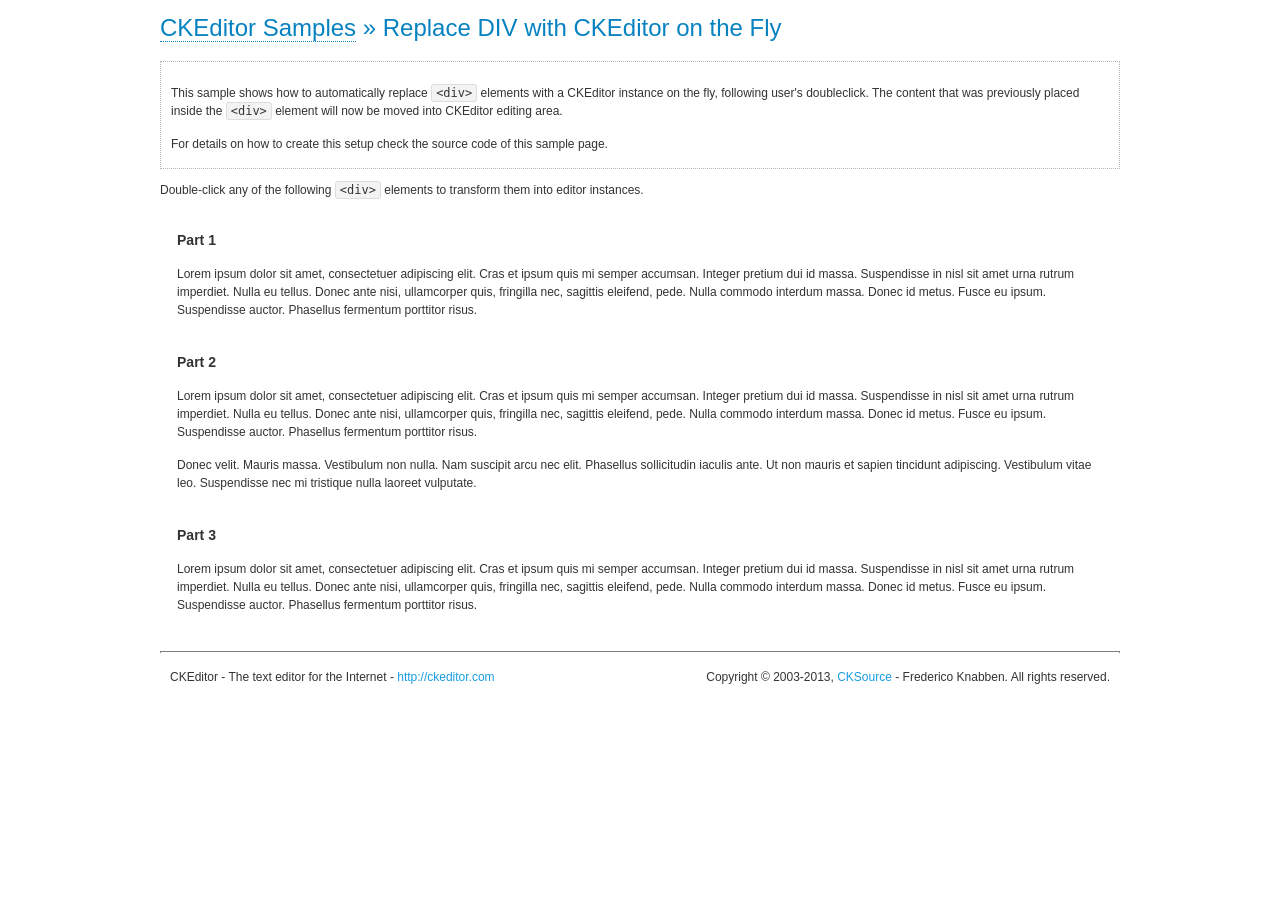
<file: public/plugins/3rd-party/ckeditor/samples/divreplace.html>
<!DOCTYPE html>
<!--
Copyright (c) 2003-2013, CKSource - Frederico Knabben. All rights reserved.
For licensing, see LICENSE.html or http://ckeditor.com/license
-->
<html>
<head>
	<title>Replace DIV &mdash; CKEditor Sample</title>
	<meta charset="utf-8">
	<script src="../ckeditor.js"></script>
	<link href="sample.css" rel="stylesheet">
	<style>

		div.editable
		{
			border: solid 2px Transparent;
			padding-left: 15px;
			padding-right: 15px;
		}

		div.editable:hover
		{
			border-color: black;
		}

	</style>
	<script>

		// Uncomment the following code to test the "Timeout Loading Method".
		// CKEDITOR.loadFullCoreTimeout = 5;

		window.onload = function() {
			// Listen to the double click event.
			if ( window.addEventListener )
				document.body.addEventListener( 'dblclick', onDoubleClick, false );
			else if ( window.attachEvent )
				document.body.attachEvent( 'ondblclick', onDoubleClick );

		};

		function onDoubleClick( ev ) {
			// Get the element which fired the event. This is not necessarily the
			// element to which the event has been attached.
			var element = ev.target || ev.srcElement;

			// Find out the div that holds this element.
			var name;

			do {
				element = element.parentNode;
			}
			while ( element && ( name = element.nodeName.toLowerCase() ) &&
				( name != 'div' || element.className.indexOf( 'editable' ) == -1 ) && name != 'body' );

			if ( name == 'div' && element.className.indexOf( 'editable' ) != -1 )
				replaceDiv( element );
		}

		var editor;

		function replaceDiv( div ) {
			if ( editor )
				editor.destroy();

			editor = CKEDITOR.replace( div );
		}

	</script>
</head>
<body>
	<h1 class="samples">
		<a href="index.html">CKEditor Samples</a> &raquo; Replace DIV with CKEditor on the Fly
	</h1>
	<div class="description">
		<p>
			This sample shows how to automatically replace <code>&lt;div&gt;</code> elements
			with a CKEditor instance on the fly, following user's doubleclick. The content
			that was previously placed inside the <code>&lt;div&gt;</code> element will now
			be moved into CKEditor editing area.
		</p>
		<p>
			For details on how to create this setup check the source code of this sample page.
		</p>
	</div>
	<p>
		Double-click any of the following <code>&lt;div&gt;</code> elements to transform them into
		editor instances.
	</p>
	<div class="editable">
		<h3>
			Part 1
		</h3>
		<p>
			Lorem ipsum dolor sit amet, consectetuer adipiscing elit. Cras et ipsum quis mi
			semper accumsan. Integer pretium dui id massa. Suspendisse in nisl sit amet urna
			rutrum imperdiet. Nulla eu tellus. Donec ante nisi, ullamcorper quis, fringilla
			nec, sagittis eleifend, pede. Nulla commodo interdum massa. Donec id metus. Fusce
			eu ipsum. Suspendisse auctor. Phasellus fermentum porttitor risus.
		</p>
	</div>
	<div class="editable">
		<h3>
			Part 2
		</h3>
		<p>
			Lorem ipsum dolor sit amet, consectetuer adipiscing elit. Cras et ipsum quis mi
			semper accumsan. Integer pretium dui id massa. Suspendisse in nisl sit amet urna
			rutrum imperdiet. Nulla eu tellus. Donec ante nisi, ullamcorper quis, fringilla
			nec, sagittis eleifend, pede. Nulla commodo interdum massa. Donec id metus. Fusce
			eu ipsum. Suspendisse auctor. Phasellus fermentum porttitor risus.
		</p>
		<p>
			Donec velit. Mauris massa. Vestibulum non nulla. Nam suscipit arcu nec elit. Phasellus
			sollicitudin iaculis ante. Ut non mauris et sapien tincidunt adipiscing. Vestibulum
			vitae leo. Suspendisse nec mi tristique nulla laoreet vulputate.
		</p>
	</div>
	<div class="editable">
		<h3>
			Part 3
		</h3>
		<p>
			Lorem ipsum dolor sit amet, consectetuer adipiscing elit. Cras et ipsum quis mi
			semper accumsan. Integer pretium dui id massa. Suspendisse in nisl sit amet urna
			rutrum imperdiet. Nulla eu tellus. Donec ante nisi, ullamcorper quis, fringilla
			nec, sagittis eleifend, pede. Nulla commodo interdum massa. Donec id metus. Fusce
			eu ipsum. Suspendisse auctor. Phasellus fermentum porttitor risus.
		</p>
	</div>
	<div id="footer">
		<hr>
		<p>
			CKEditor - The text editor for the Internet - <a class="samples" href="http://ckeditor.com/">http://ckeditor.com</a>
		</p>
		<p id="copy">
			Copyright &copy; 2003-2013, <a class="samples" href="http://cksource.com/">CKSource</a> - Frederico
			Knabben. All rights reserved.
		</p>
	</div>
</body>
</html>
</file>
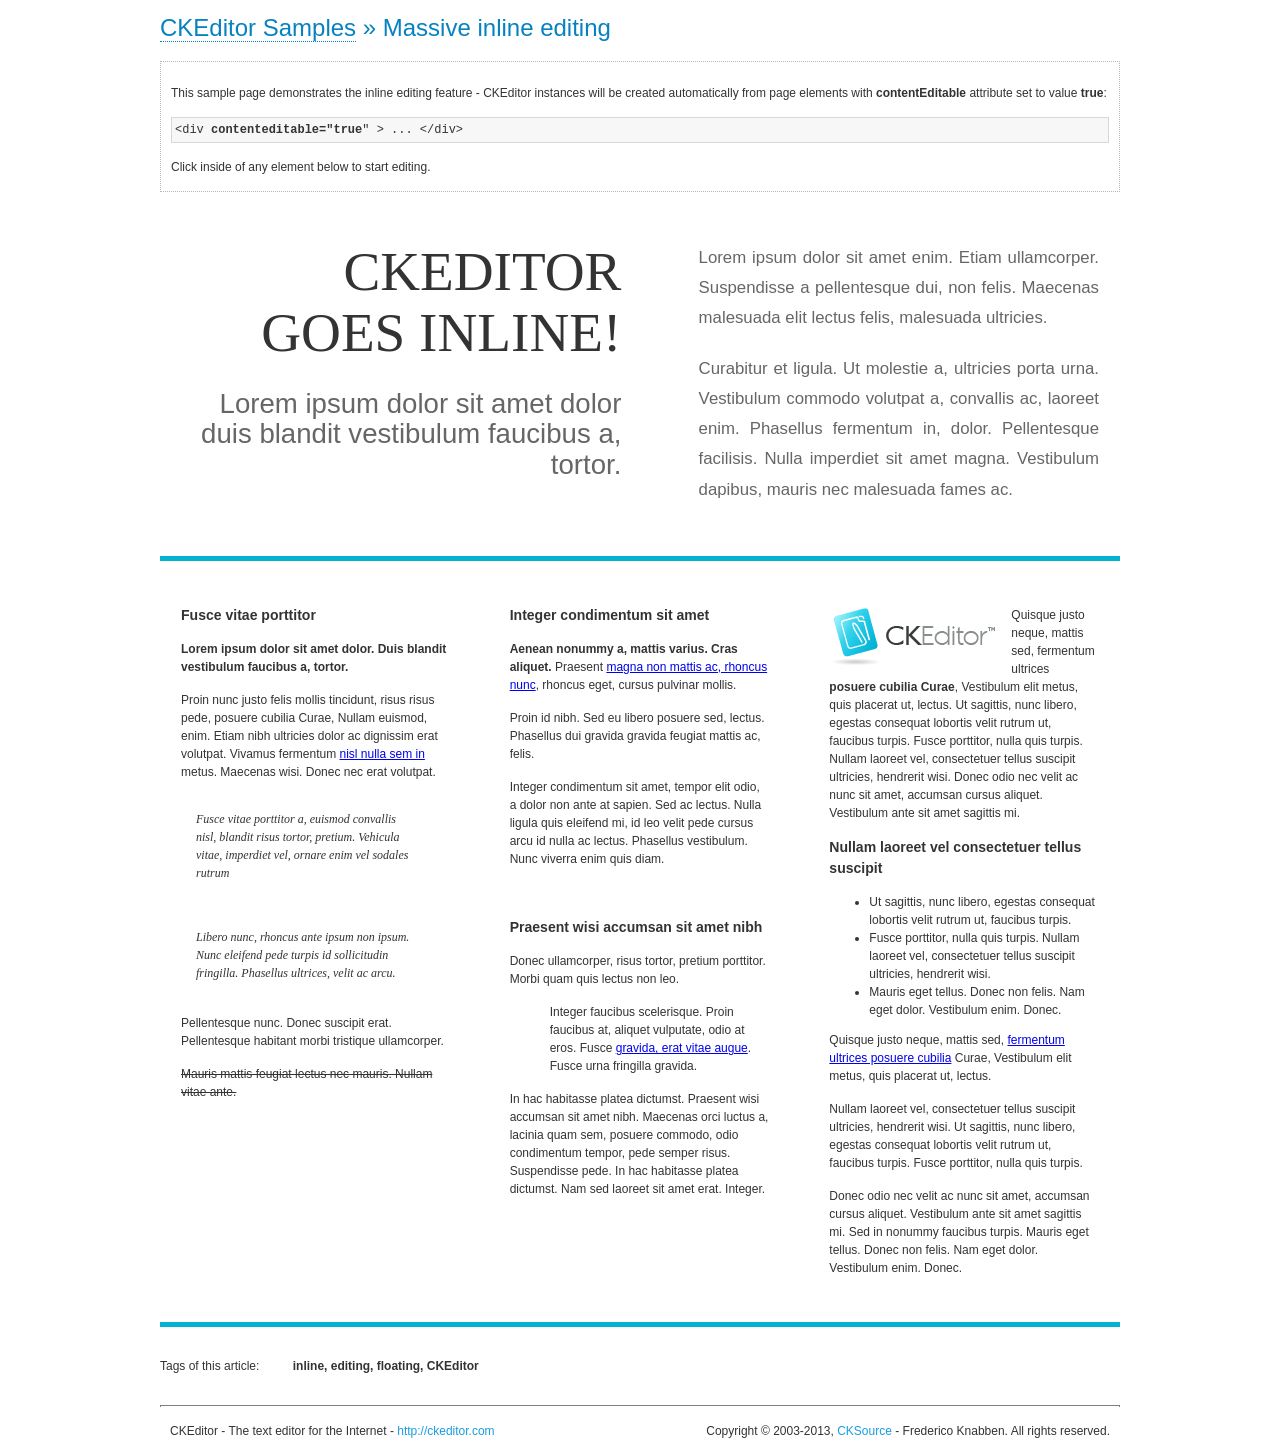
<file: public/plugins/3rd-party/ckeditor/samples/inlineall.html>
<!DOCTYPE html>
<!--
Copyright (c) 2003-2013, CKSource - Frederico Knabben. All rights reserved.
For licensing, see LICENSE.html or http://ckeditor.com/license
-->
<html>
<head>
	<title>Massive inline editing &mdash; CKEditor Sample</title>
	<meta charset="utf-8">
	<script src="../ckeditor.js"></script>
	<script>

		// This code is generally not necessary, but it is here to demonstrate
		// how to customize specific editor instances on the fly. This fits well
		// this demo because we have editable elements (like headers) that
		// require less features.

		// The "instanceCreated" event is fired for every editor instance created.
		CKEDITOR.on( 'instanceCreated', function( event ) {
			var editor = event.editor,
				element = editor.element;

			// Customize editors for headers and tag list.
			// These editors don't need features like smileys, templates, iframes etc.
			if ( element.is( 'h1', 'h2', 'h3' ) || element.getAttribute( 'id' ) == 'taglist' ) {
				// Customize the editor configurations on "configLoaded" event,
				// which is fired after the configuration file loading and
				// execution. This makes it possible to change the
				// configurations before the editor initialization takes place.
				editor.on( 'configLoaded', function() {

					// Remove unnecessary plugins to make the editor simpler.
					editor.config.removePlugins = 'colorbutton,find,flash,font,' +
						'forms,iframe,image,newpage,removeformat,' +
						'smiley,specialchar,stylescombo,templates';

					// Rearrange the layout of the toolbar.
					editor.config.toolbarGroups = [
						{ name: 'editing',		groups: [ 'basicstyles', 'links' ] },
						{ name: 'undo' },
						{ name: 'clipboard',	groups: [ 'selection', 'clipboard' ] },
						{ name: 'about' }
					];
				});
			}
		});

	</script>
	<link href="sample.css" rel="stylesheet">
	<style>

		/* The following styles are just to make the page look nice. */

		/* Workaround to show Arial Black in Firefox. */
		@font-face
		{
			font-family: 'arial-black';
			src: local('Arial Black');
		}

		*[contenteditable="true"]
		{
			padding: 10px;
		}

		#container
		{
			width: 960px;
			margin: 30px auto 0;
		}

		#header
		{
			overflow: hidden;
			padding: 0 0 30px;
			border-bottom: 5px solid #05B2D2;
			position: relative;
		}

		#headerLeft,
		#headerRight
		{
			width: 49%;
			overflow: hidden;
		}

		#headerLeft
		{
			float: left;
			padding: 10px 1px 1px;
		}

		#headerLeft h2,
		#headerLeft h3
		{
			text-align: right;
			margin: 0;
			overflow: hidden;
			font-weight: normal;
		}

		#headerLeft h2
		{
			font-family: "Arial Black",arial-black;
			font-size: 4.6em;
			line-height: 1.1em;
			text-transform: uppercase;
		}

		#headerLeft h3
		{
			font-size: 2.3em;
			line-height: 1.1em;
			margin: .2em 0 0;
			color: #666;
		}

		#headerRight
		{
			float: right;
			padding: 1px;
		}

		#headerRight p
		{
			line-height: 1.8em;
			text-align: justify;
			margin: 0;
		}

		#headerRight p + p
		{
			margin-top: 20px;
		}

		#headerRight > div
		{
			padding: 20px;
			margin: 0 0 0 30px;
			font-size: 1.4em;
			color: #666;
		}

		#columns
		{
			color: #333;
			overflow: hidden;
			padding: 20px 0;
		}

		#columns > div
		{
			float: left;
			width: 33.3%;
		}

		#columns #column1 > div
		{
			margin-left: 1px;
		}

		#columns #column3 > div
		{
			margin-right: 1px;
		}

		#columns > div > div
		{
			margin: 0px 10px;
			padding: 10px 20px;
		}

		#columns blockquote
		{
			margin-left: 15px;
		}

		#tagLine
		{
			border-top: 5px solid #05B2D2;
			padding-top: 20px;
		}

		#taglist {
			display: inline-block;
			margin-left: 20px;
			font-weight: bold;
			margin: 0 0 0 20px;
		}

	</style>
</head>
<body>
<div>
	<h1 class="samples"><a href="index.html">CKEditor Samples</a> &raquo; Massive inline editing</h1>
	<div class="description">
		<p>This sample page demonstrates the inline editing feature - CKEditor instances will be created automatically from page elements with <strong>contentEditable</strong> attribute set to value <strong>true</strong>:</p>
		<pre class="samples">&lt;div <strong>contenteditable="true</strong>" &gt; ... &lt;/div&gt;</pre>
		<p>Click inside of any element below to start editing.</p>
	</div>
</div>
<div id="container">
	<div id="header">
		<div id="headerLeft">
			<h2 id="sampleTitle" contenteditable="true">
				CKEditor<br> Goes Inline!
			</h2>
			<h3 contenteditable="true">
				Lorem ipsum dolor sit amet dolor duis blandit vestibulum faucibus a, tortor.
			</h3>
		</div>
		<div id="headerRight">
			<div contenteditable="true">
				<p>
					Lorem ipsum dolor sit amet enim. Etiam ullamcorper. Suspendisse a pellentesque dui, non felis. Maecenas malesuada elit lectus felis, malesuada ultricies.
				</p>
				<p>
					Curabitur et ligula. Ut molestie a, ultricies porta urna. Vestibulum commodo volutpat a, convallis ac, laoreet enim. Phasellus fermentum in, dolor. Pellentesque facilisis. Nulla imperdiet sit amet magna. Vestibulum dapibus, mauris nec malesuada fames ac.
				</p>
			</div>
		</div>
	</div>
	<div id="columns">
		<div id="column1">
			<div contenteditable="true">
				<h3>
					Fusce vitae porttitor
				</h3>
				<p>
					<strong>
						Lorem ipsum dolor sit amet dolor. Duis blandit vestibulum faucibus a, tortor.
					</strong>
				</p>
				<p>
					Proin nunc justo felis mollis tincidunt, risus risus pede, posuere cubilia Curae, Nullam euismod, enim. Etiam nibh ultricies dolor ac dignissim erat volutpat. Vivamus fermentum <a href="http://ckeditor.com/">nisl nulla sem in</a> metus. Maecenas wisi. Donec nec erat volutpat.
				</p>
				<blockquote>
					<p>
						Fusce vitae porttitor a, euismod convallis nisl, blandit risus tortor, pretium.
						Vehicula vitae, imperdiet vel, ornare enim vel sodales rutrum
					</p>
				</blockquote>
				<blockquote>
					<p>
						Libero nunc, rhoncus ante ipsum non ipsum. Nunc eleifend pede turpis id sollicitudin fringilla. Phasellus ultrices, velit ac arcu.
					</p>
				</blockquote>
				<p>Pellentesque nunc. Donec suscipit erat. Pellentesque habitant morbi tristique ullamcorper.</p>
				<p><s>Mauris mattis feugiat lectus nec mauris. Nullam vitae ante.</s></p>
			</div>
		</div>
		<div id="column2">
			<div contenteditable="true">
				<h3>
					Integer condimentum sit amet
				</h3>
				<p>
					<strong>Aenean nonummy a, mattis varius. Cras aliquet.</strong>
					Praesent <a href="http://ckeditor.com/">magna non mattis ac, rhoncus nunc</a>, rhoncus eget, cursus pulvinar mollis.</p>
				<p>Proin id nibh. Sed eu libero posuere sed, lectus. Phasellus dui gravida gravida feugiat mattis ac, felis.</p>
				<p>Integer condimentum sit amet, tempor elit odio, a dolor non ante at sapien. Sed ac lectus. Nulla ligula quis eleifend mi, id leo velit pede cursus arcu id nulla ac lectus. Phasellus vestibulum. Nunc viverra enim quis diam.</p>
			</div>
			<div contenteditable="true">
				<h3>
					Praesent wisi accumsan sit amet nibh
				</h3>
				<p>Donec ullamcorper, risus tortor, pretium porttitor. Morbi quam quis lectus non leo.</p>
				<p style="margin-left: 40px; ">Integer faucibus scelerisque. Proin faucibus at, aliquet vulputate, odio at eros. Fusce <a href="http://ckeditor.com/">gravida, erat vitae augue</a>. Fusce urna fringilla gravida.</p>
				<p>In hac habitasse platea dictumst. Praesent wisi accumsan sit amet nibh. Maecenas orci luctus a, lacinia quam sem, posuere commodo, odio condimentum tempor, pede semper risus. Suspendisse pede. In hac habitasse platea dictumst. Nam sed laoreet sit amet erat. Integer.</p>
			</div>
		</div>
		<div id="column3">
			<div contenteditable="true">
				<p>
					<img src="assets/inlineall/logo.png" alt="CKEditor logo" style="float:left">
				</p>
				<p>Quisque justo neque, mattis sed, fermentum ultrices <strong>posuere cubilia Curae</strong>, Vestibulum elit metus, quis placerat ut, lectus. Ut sagittis, nunc libero, egestas consequat lobortis velit rutrum ut, faucibus turpis. Fusce porttitor, nulla quis turpis. Nullam laoreet vel, consectetuer tellus suscipit ultricies, hendrerit wisi. Donec odio nec velit ac nunc sit amet, accumsan cursus aliquet. Vestibulum ante sit amet sagittis mi.</p>
				<h3>
					Nullam laoreet vel consectetuer tellus suscipit
				</h3>
				<ul>
					<li>Ut sagittis, nunc libero, egestas consequat lobortis velit rutrum ut, faucibus turpis.</li>
					<li>Fusce porttitor, nulla quis turpis. Nullam laoreet vel, consectetuer tellus suscipit ultricies, hendrerit wisi.</li>
					<li>Mauris eget tellus. Donec non felis. Nam eget dolor. Vestibulum enim. Donec.</li>
				</ul>
				<p>Quisque justo neque, mattis sed, <a href="http://ckeditor.com/">fermentum ultrices posuere cubilia</a> Curae, Vestibulum elit metus, quis placerat ut, lectus.</p>
				<p>Nullam laoreet vel, consectetuer tellus suscipit ultricies, hendrerit wisi. Ut sagittis, nunc libero, egestas consequat lobortis velit rutrum ut, faucibus turpis. Fusce porttitor, nulla quis turpis.</p>
				<p>Donec odio nec velit ac nunc sit amet, accumsan cursus aliquet. Vestibulum ante sit amet sagittis mi. Sed in nonummy faucibus turpis. Mauris eget tellus. Donec non felis. Nam eget dolor. Vestibulum enim. Donec.</p>
			</div>
		</div>
	</div>
	<div id="tagLine">
		Tags of this article:
		<p id="taglist" contenteditable="true">
			inline, editing, floating, CKEditor
		</p>
	</div>
</div>
<div id="footer">
	<hr>
	<p>
		CKEditor - The text editor for the Internet - <a class="samples" href="http://ckeditor.com/">
			http://ckeditor.com</a>
	</p>
	<p id="copy">
		Copyright &copy; 2003-2013, <a class="samples" href="http://cksource.com/">CKSource</a>
		- Frederico Knabben. All rights reserved.
	</p>
</div>
</body>
</html>
</file>
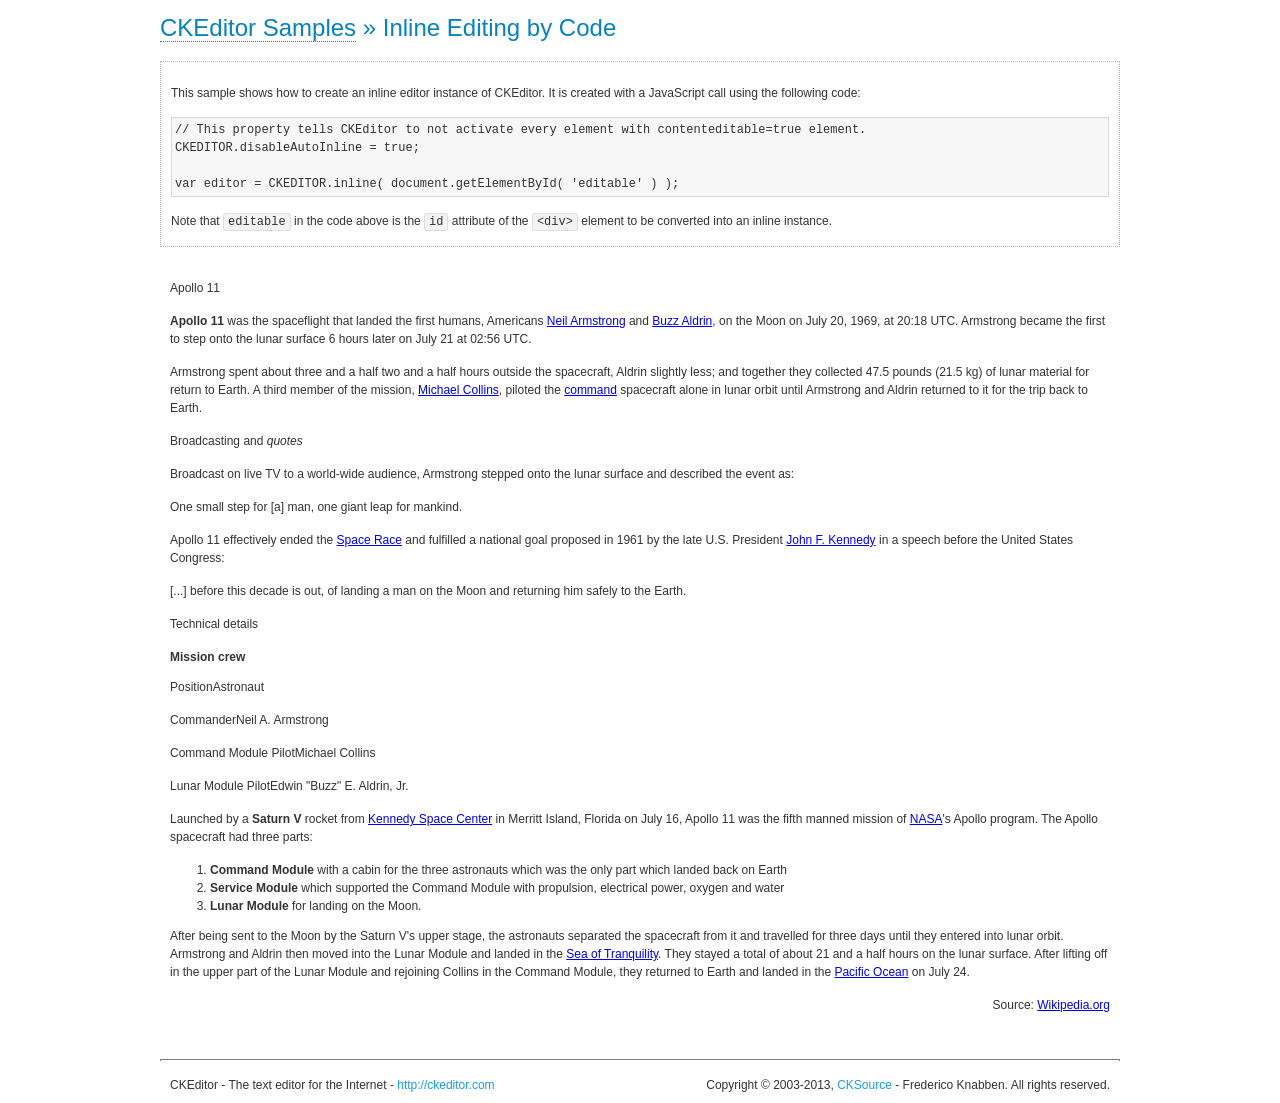
<file: public/plugins/3rd-party/ckeditor/samples/inlinebycode.html>
<!DOCTYPE html>
<!--
Copyright (c) 2003-2013, CKSource - Frederico Knabben. All rights reserved.
For licensing, see LICENSE.html or http://ckeditor.com/license
-->
<html>
<head>
	<title>Inline Editing by Code &mdash; CKEditor Sample</title>
	<meta charset="utf-8">
	<script src="../ckeditor.js"></script>
	<link href="sample.css" rel="stylesheet">
	<style>

		#editable
		{
			padding: 10px;
			float: left;
		}

	</style>
</head>
<body>
	<h1 class="samples">
		<a href="index.html">CKEditor Samples</a> &raquo; Inline Editing by Code
	</h1>
	<div class="description">
		<p>
			This sample shows how to create an inline editor instance of CKEditor. It is created
			with a JavaScript call using the following code:
		</p>
<pre class="samples">
// This property tells CKEditor to not activate every element with contenteditable=true element.
CKEDITOR.disableAutoInline = true;

var editor = CKEDITOR.inline( document.getElementById( 'editable' ) );
</pre>
		<p>
			Note that <code>editable</code> in the code above is the <code>id</code>
			attribute of the <code>&lt;div&gt;</code> element to be converted into an inline instance.
		</p>
	</div>
	<div id="editable" contenteditable="true">
		<h1><img alt="Saturn V carrying Apollo 11" class="right" src="assets/sample.jpg" /> Apollo 11</h1>

		<p><b>Apollo 11</b> was the spaceflight that landed the first humans, Americans <a href="http://en.wikipedia.org/wiki/Neil_Armstrong" title="Neil Armstrong">Neil Armstrong</a> and <a href="http://en.wikipedia.org/wiki/Buzz_Aldrin" title="Buzz Aldrin">Buzz Aldrin</a>, on the Moon on July 20, 1969, at 20:18 UTC. Armstrong became the first to step onto the lunar surface 6 hours later on July 21 at 02:56 UTC.</p>

		<p>Armstrong spent about <s>three and a half</s> two and a half hours outside the spacecraft, Aldrin slightly less; and together they collected 47.5 pounds (21.5&nbsp;kg) of lunar material for return to Earth. A third member of the mission, <a href="http://en.wikipedia.org/wiki/Michael_Collins_(astronaut)" title="Michael Collins (astronaut)">Michael Collins</a>, piloted the <a href="http://en.wikipedia.org/wiki/Apollo_Command/Service_Module" title="Apollo Command/Service Module">command</a> spacecraft alone in lunar orbit until Armstrong and Aldrin returned to it for the trip back to Earth.</p>

		<h2>Broadcasting and <em>quotes</em> <a id="quotes" name="quotes"></a></h2>

		<p>Broadcast on live TV to a world-wide audience, Armstrong stepped onto the lunar surface and described the event as:</p>

		<blockquote>
			<p>One small step for [a] man, one giant leap for mankind.</p>
		</blockquote>

		<p>Apollo 11 effectively ended the <a href="http://en.wikipedia.org/wiki/Space_Race" title="Space Race">Space Race</a> and fulfilled a national goal proposed in 1961 by the late U.S. President <a href="http://en.wikipedia.org/wiki/John_F._Kennedy" title="John F. Kennedy">John F. Kennedy</a> in a speech before the United States Congress:</p>

		<blockquote>
			<p>[...] before this decade is out, of landing a man on the Moon and returning him safely to the Earth.</p>
		</blockquote>

		<h2>Technical details <a id="tech-details" name="tech-details"></a></h2>

		<table align="right" border="1" bordercolor="#ccc" cellpadding="5" cellspacing="0" style="border-collapse:collapse;margin:10px 0 10px 15px;">
			<caption><strong>Mission crew</strong></caption>
			<thead>
			<tr>
				<th scope="col">Position</th>
				<th scope="col">Astronaut</th>
			</tr>
			</thead>
			<tbody>
			<tr>
				<td>Commander</td>
				<td>Neil A. Armstrong</td>
			</tr>
			<tr>
				<td>Command Module Pilot</td>
				<td>Michael Collins</td>
			</tr>
			<tr>
				<td>Lunar Module Pilot</td>
				<td>Edwin &quot;Buzz&quot; E. Aldrin, Jr.</td>
			</tr>
			</tbody>
		</table>

		<p>Launched by a <strong>Saturn V</strong> rocket from <a href="http://en.wikipedia.org/wiki/Kennedy_Space_Center" title="Kennedy Space Center">Kennedy Space Center</a> in Merritt Island, Florida on July 16, Apollo 11 was the fifth manned mission of <a href="http://en.wikipedia.org/wiki/NASA" title="NASA">NASA</a>&#39;s Apollo program. The Apollo spacecraft had three parts:</p>

		<ol>
			<li><strong>Command Module</strong> with a cabin for the three astronauts which was the only part which landed back on Earth</li>
			<li><strong>Service Module</strong> which supported the Command Module with propulsion, electrical power, oxygen and water</li>
			<li><strong>Lunar Module</strong> for landing on the Moon.</li>
		</ol>

		<p>After being sent to the Moon by the Saturn V&#39;s upper stage, the astronauts separated the spacecraft from it and travelled for three days until they entered into lunar orbit. Armstrong and Aldrin then moved into the Lunar Module and landed in the <a href="http://en.wikipedia.org/wiki/Mare_Tranquillitatis" title="Mare Tranquillitatis">Sea of Tranquility</a>. They stayed a total of about 21 and a half hours on the lunar surface. After lifting off in the upper part of the Lunar Module and rejoining Collins in the Command Module, they returned to Earth and landed in the <a href="http://en.wikipedia.org/wiki/Pacific_Ocean" title="Pacific Ocean">Pacific Ocean</a> on July 24.</p>

		<hr />
		<p style="text-align: right;"><small>Source: <a href="http://en.wikipedia.org/wiki/Apollo_11">Wikipedia.org</a></small></p>
	</div>
	<script>

		// We need to turn off the automatic editor creation first.
		CKEDITOR.disableAutoInline = true;

		var editor = CKEDITOR.inline( 'editable' );

	</script>
	<div id="footer">
		<hr>
		<p contenteditable="true">
			CKEditor - The text editor for the Internet - <a class="samples" href="http://ckeditor.com/">
				http://ckeditor.com</a>
		</p>
		<p id="copy">
			Copyright &copy; 2003-2013, <a class="samples" href="http://cksource.com/">CKSource</a>
			- Frederico Knabben. All rights reserved.
		</p>
	</div>
</body>
</html>
</file>
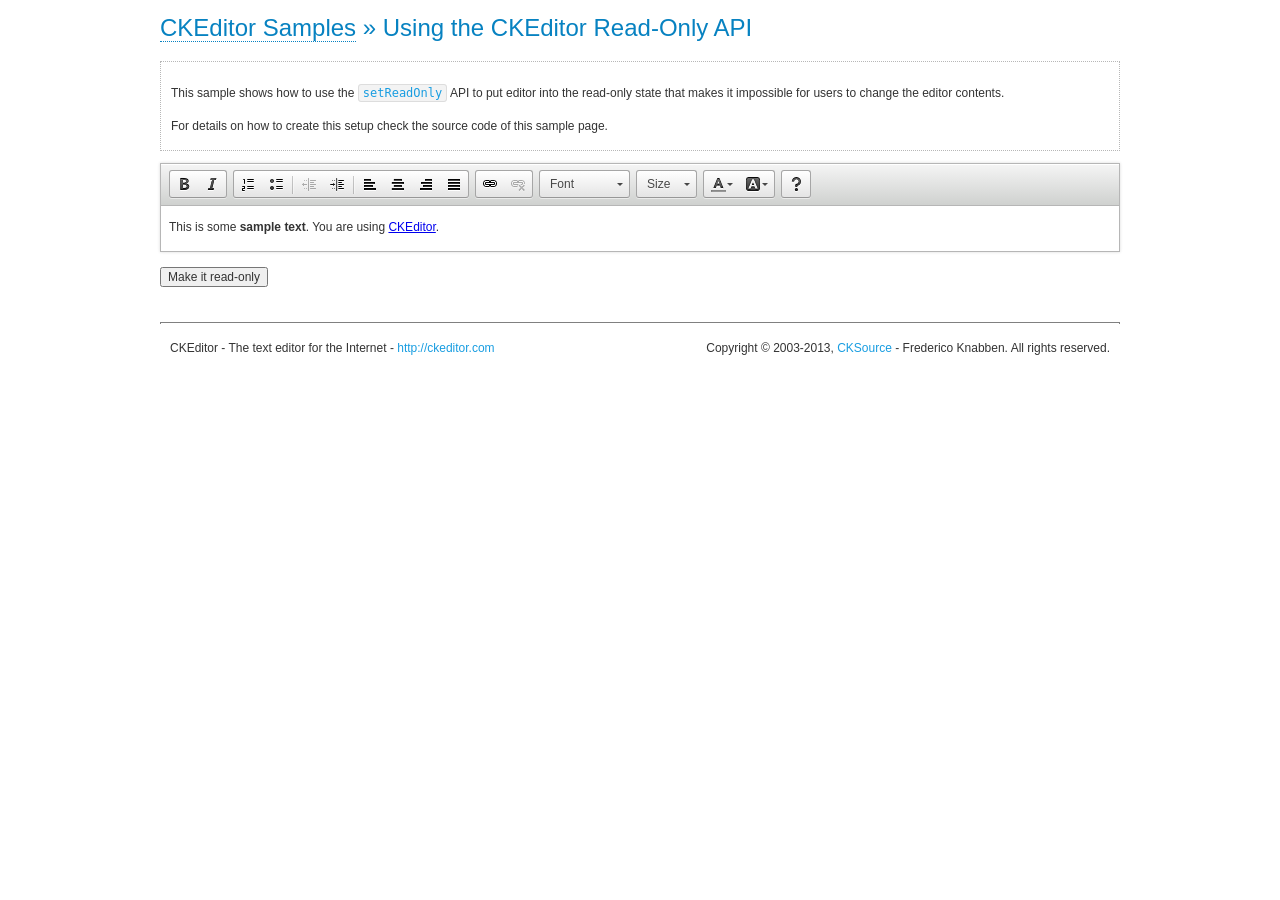
<file: public/plugins/3rd-party/ckeditor/samples/readonly.html>
<!DOCTYPE html>
<!--
Copyright (c) 2003-2013, CKSource - Frederico Knabben. All rights reserved.
For licensing, see LICENSE.html or http://ckeditor.com/license
-->
<html>
<head>
	<title>Using the CKEditor Read-Only API &mdash; CKEditor Sample</title>
	<meta charset="utf-8">
	<script src="../ckeditor.js"></script>
	<link rel="stylesheet" href="sample.css">
	<script>

		var editor;

		// The instanceReady event is fired, when an instance of CKEditor has finished
		// its initialization.
		CKEDITOR.on( 'instanceReady', function( ev ) {
			editor = ev.editor;

			// Show this "on" button.
			document.getElementById( 'readOnlyOn' ).style.display = '';

			// Event fired when the readOnly property changes.
			editor.on( 'readOnly', function() {
				document.getElementById( 'readOnlyOn' ).style.display = this.readOnly ? 'none' : '';
				document.getElementById( 'readOnlyOff' ).style.display = this.readOnly ? '' : 'none';
			});
		});

		function toggleReadOnly( isReadOnly ) {
			// Change the read-only state of the editor.
			// http://docs.ckeditor.com/#!/api/CKEDITOR.editor-method-setReadOnly
			editor.setReadOnly( isReadOnly );
		}

	</script>
</head>
<body>
	<h1 class="samples">
		<a href="index.html">CKEditor Samples</a> &raquo; Using the CKEditor Read-Only API
	</h1>
	<div class="description">
		<p>
			This sample shows how to use the
			<code><a class="samples" href="http://docs.ckeditor.com/#!/api/CKEDITOR.editor-method-setReadOnly">setReadOnly</a></code>
			API to put editor into the read-only state that makes it impossible for users to change the editor contents.
		</p>
		<p>
			For details on how to create this setup check the source code of this sample page.
		</p>
	</div>
	<form action="sample_posteddata.php" method="post">
		<p>
			<textarea class="ckeditor" id="editor1" name="editor1" cols="100" rows="10">&lt;p&gt;This is some &lt;strong&gt;sample text&lt;/strong&gt;. You are using &lt;a href="http://ckeditor.com/"&gt;CKEditor&lt;/a&gt;.&lt;/p&gt;</textarea>
		</p>
		<p>
			<input id="readOnlyOn" onclick="toggleReadOnly();" type="button" value="Make it read-only" style="display:none">
			<input id="readOnlyOff" onclick="toggleReadOnly( false );" type="button" value="Make it editable again" style="display:none">
		</p>
	</form>
	<div id="footer">
		<hr>
		<p>
			CKEditor - The text editor for the Internet - <a class="samples" href="http://ckeditor.com/">http://ckeditor.com</a>
		</p>
		<p id="copy">
			Copyright &copy; 2003-2013, <a class="samples" href="http://cksource.com/">CKSource</a> - Frederico
			Knabben. All rights reserved.
		</p>
	</div>
</body>
</html>
</file>
<file: public/plugins/3rd-party/ckeditor/samples/sample.css>
/*
Copyright (c) 2003-2013, CKSource - Frederico Knabben. All rights reserved.
For licensing, see LICENSE.html or http://ckeditor.com/license
*/

html, body, h1, h2, h3, h4, h5, h6, div, span, blockquote, p, address, form, fieldset, img, ul, ol, dl, dt, dd, li, hr, table, td, th, strong, em, sup, sub, dfn, ins, del, q, cite, var, samp, code, kbd, tt, pre
{
	line-height: 1.5em;
}

body
{
	padding: 10px 30px;
}

input, textarea, select, option, optgroup, button, td, th
{
	font-size: 100%;
}

pre, code, kbd, samp, tt
{
	font-family: monospace,monospace;
	font-size: 1em;
}

body {
    width: 960px;
    margin: 0 auto;
}

code
{
	background: #f3f3f3;
	border: 1px solid #ddd;
	padding: 1px 4px;

	-moz-border-radius: 3px;
	-webkit-border-radius: 3px;
	border-radius: 3px;
}

abbr
{
	border-bottom: 1px dotted #555;
	cursor: pointer;
}

.new
{
	background: #FF7E00;
	border: 1px solid #DA8028;
	color: #fff;
	font-size: 10px;
	font-weight: bold;
	padding: 1px 4px;
	text-shadow: 0 1px 0 #C97626;
	text-transform: uppercase;
	margin: 0 0 0 3px;

	-moz-border-radius: 3px;
	-webkit-border-radius: 3px;
	border-radius: 3px;

	-moz-box-shadow: 0 2px 3px 0 #FFA54E inset;
	-webkit-box-shadow: 0 2px 3px 0 #FFA54E inset;
	box-shadow: 0 2px 3px 0 #FFA54E inset;
}

h1.samples
{
	color: #0782C1;
	font-size: 200%;
	font-weight: normal;
	margin: 0;
	padding: 0;
}

h1.samples a
{
	color: #0782C1;
	text-decoration: none;
	border-bottom: 1px dotted #0782C1;
}

.samples a:hover
{
	border-bottom: 1px dotted #0782C1;
}

h2.samples
{
	color: #000000;
	font-size: 130%;
	margin: 15px 0 0 0;
	padding: 0;
}

p, blockquote, address, form, pre, dl, h1.samples, h2.samples
{
	margin-bottom: 15px;
}

ul.samples
{
	margin-bottom: 15px;
}

.clear
{
	clear: both;
}

fieldset
{
	margin: 0;
	padding: 10px;
}

body, input, textarea
{
	color: #333333;
	font-family: Arial, Helvetica, sans-serif;
}

body
{
	font-size: 75%;
}

a.samples
{
	color: #189DE1;
	text-decoration: none;
}

form
{
	margin: 0;
	padding: 0;
}

pre.samples
{
	background-color: #F7F7F7;
	border: 1px solid #D7D7D7;
	overflow: auto;
	padding: 0.25em;
	white-space: pre-wrap; /* CSS 2.1 */
	word-wrap: break-word; /* IE7 */
	-moz-tab-size: 4;
	-o-tab-size: 4;
	-webkit-tab-size: 4;
	tab-size: 4;
}

#footer
{
	clear: both;
	padding-top: 10px;
}

#footer hr
{
	margin: 10px 0 15px 0;
	height: 1px;
	border: solid 1px gray;
	border-bottom: none;
}

#footer p
{
	margin: 0 10px 10px 10px;
	float: left;
}

#footer #copy
{
	float: right;
}

#outputSample
{
	width: 100%;
	table-layout: fixed;
}

#outputSample thead th
{
	color: #dddddd;
	background-color: #999999;
	padding: 4px;
	white-space: nowrap;
}

#outputSample tbody th
{
	vertical-align: top;
	text-align: left;
}

#outputSample pre
{
	margin: 0;
	padding: 0;
}

.description
{
	border: 1px dotted #B7B7B7;
	margin-bottom: 10px;
	padding: 10px 10px 0;
	overflow: hidden;
}

label
{
	display: block;
	margin-bottom: 6px;
}

/**
 *	CKEditor editables are automatically set with the "cke_editable" class
 *	plus cke_editable_(inline|themed) depending on the editor type.
 */

/* Style a bit the inline editables. */
.cke_editable.cke_editable_inline
{
	cursor: pointer;
}

/* Once an editable element gets focused, the "cke_focus" class is
   added to it, so we can style it differently. */
.cke_editable.cke_editable_inline.cke_focus
{
	box-shadow: inset 0px 0px 20px 3px #ddd, inset 0 0 1px #000;
	outline: none;
	background: #eee;
	cursor: text;
}

/* Avoid pre-formatted overflows inline editable. */
.cke_editable_inline pre
{
	white-space: pre-wrap;
	word-wrap: break-word;
}

/**
 *	Samples index styles.
 */

.twoColumns,
.twoColumnsLeft,
.twoColumnsRight
{
	overflow: hidden;
}

.twoColumnsLeft,
.twoColumnsRight
{
	width: 45%;
}

.twoColumnsLeft
{
	float: left;
}

.twoColumnsRight
{
	float: right;
}

dl.samples
{
	padding: 0 0 0 40px;
}
dl.samples > dt
{
	display: list-item;
	list-style-type: disc;
	list-style-position: outside;
	margin: 0 0 3px;
}
dl.samples > dd
{
	margin: 0 0 3px;
}
.warning
{
    color: #ff0000;
	background-color: #FFCCBA;
    border: 2px dotted #ff0000;
	padding: 15px 10px;
	margin: 10px 0;
}

/* Used on inline samples */

blockquote
{
	font-style: italic;
	font-family: Georgia, Times, "Times New Roman", serif;
	padding: 2px 0;
	border-style: solid;
	border-color: #ccc;
	border-width: 0;
}

.cke_contents_ltr blockquote
{
	padding-left: 20px;
	padding-right: 8px;
	border-left-width: 5px;
}

.cke_contents_rtl blockquote
{
	padding-left: 8px;
	padding-right: 20px;
	border-right-width: 5px;
}

img.right {
    border: 1px solid #ccc;
    float: right;
    margin-left: 15px;
    padding: 5px;
}

img.left {
    border: 1px solid #ccc;
    float: left;
    margin-right: 15px;
    padding: 5px;
}
</file>
